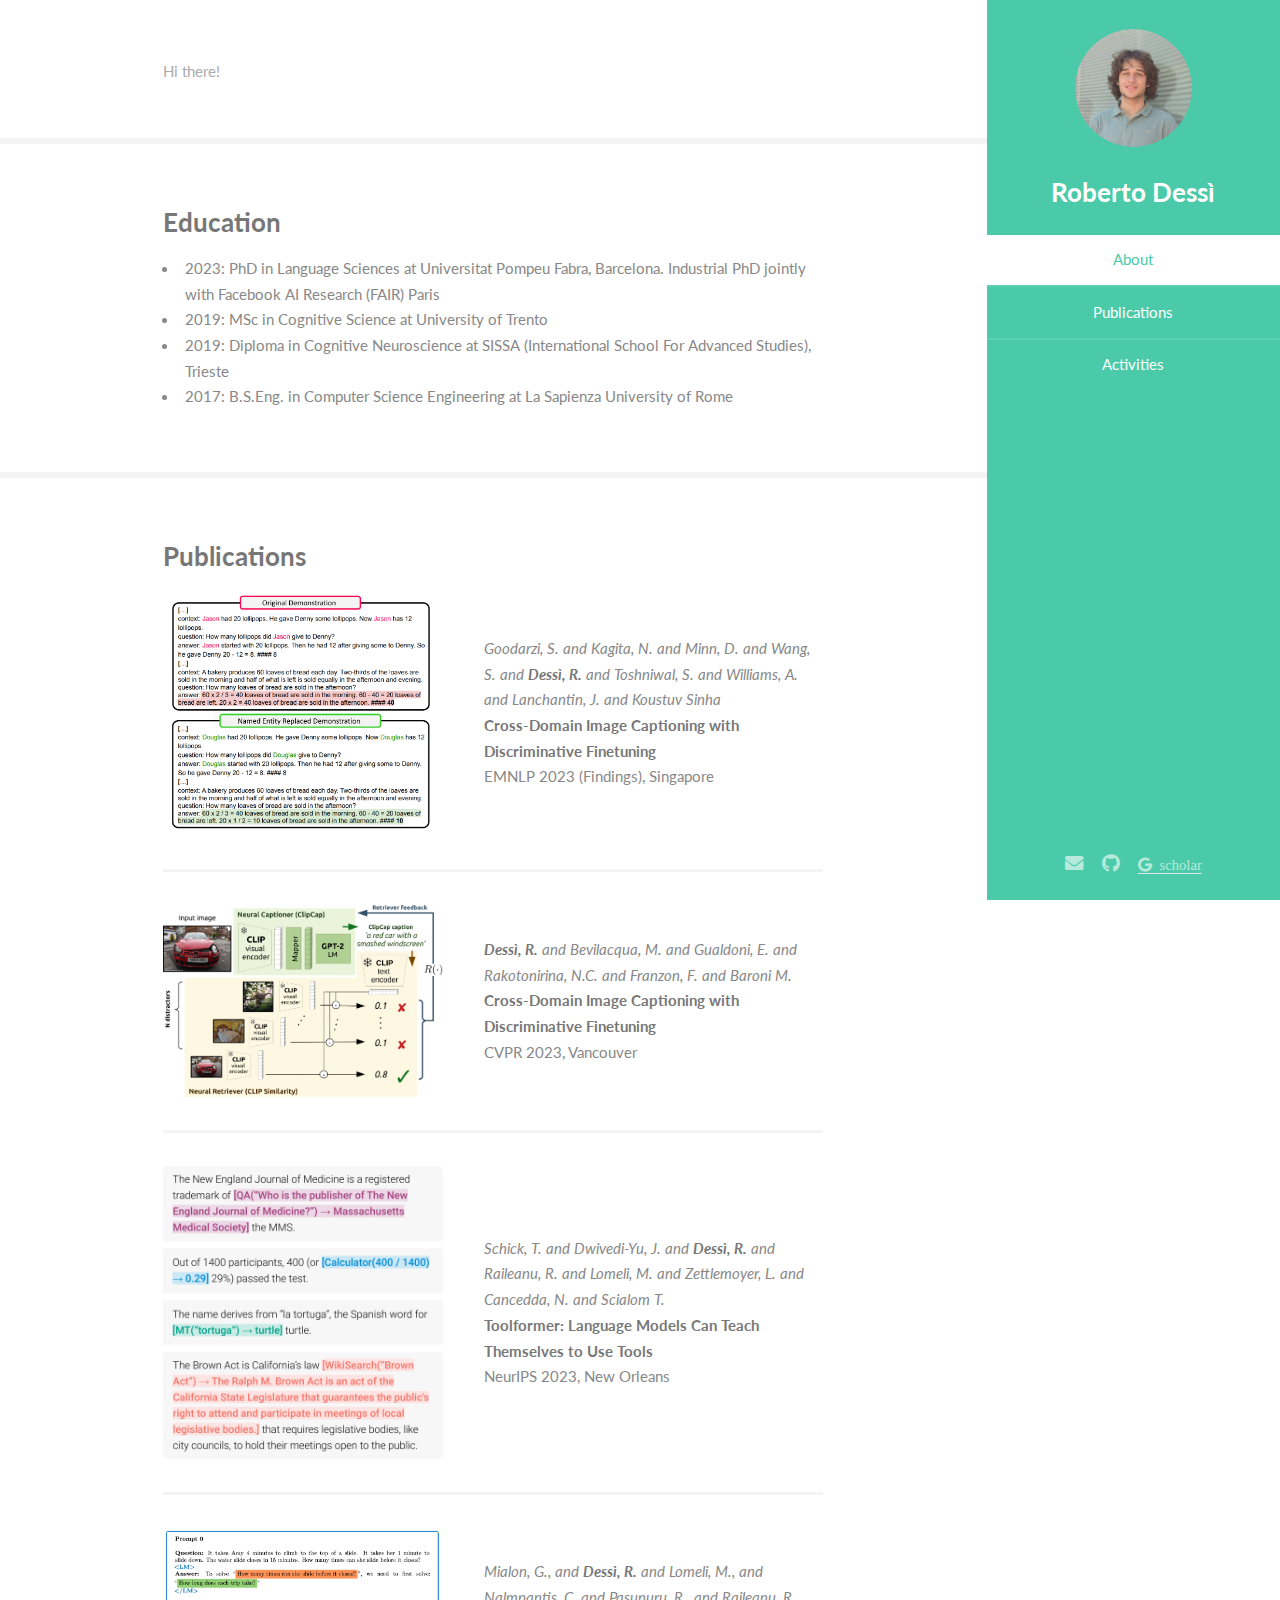
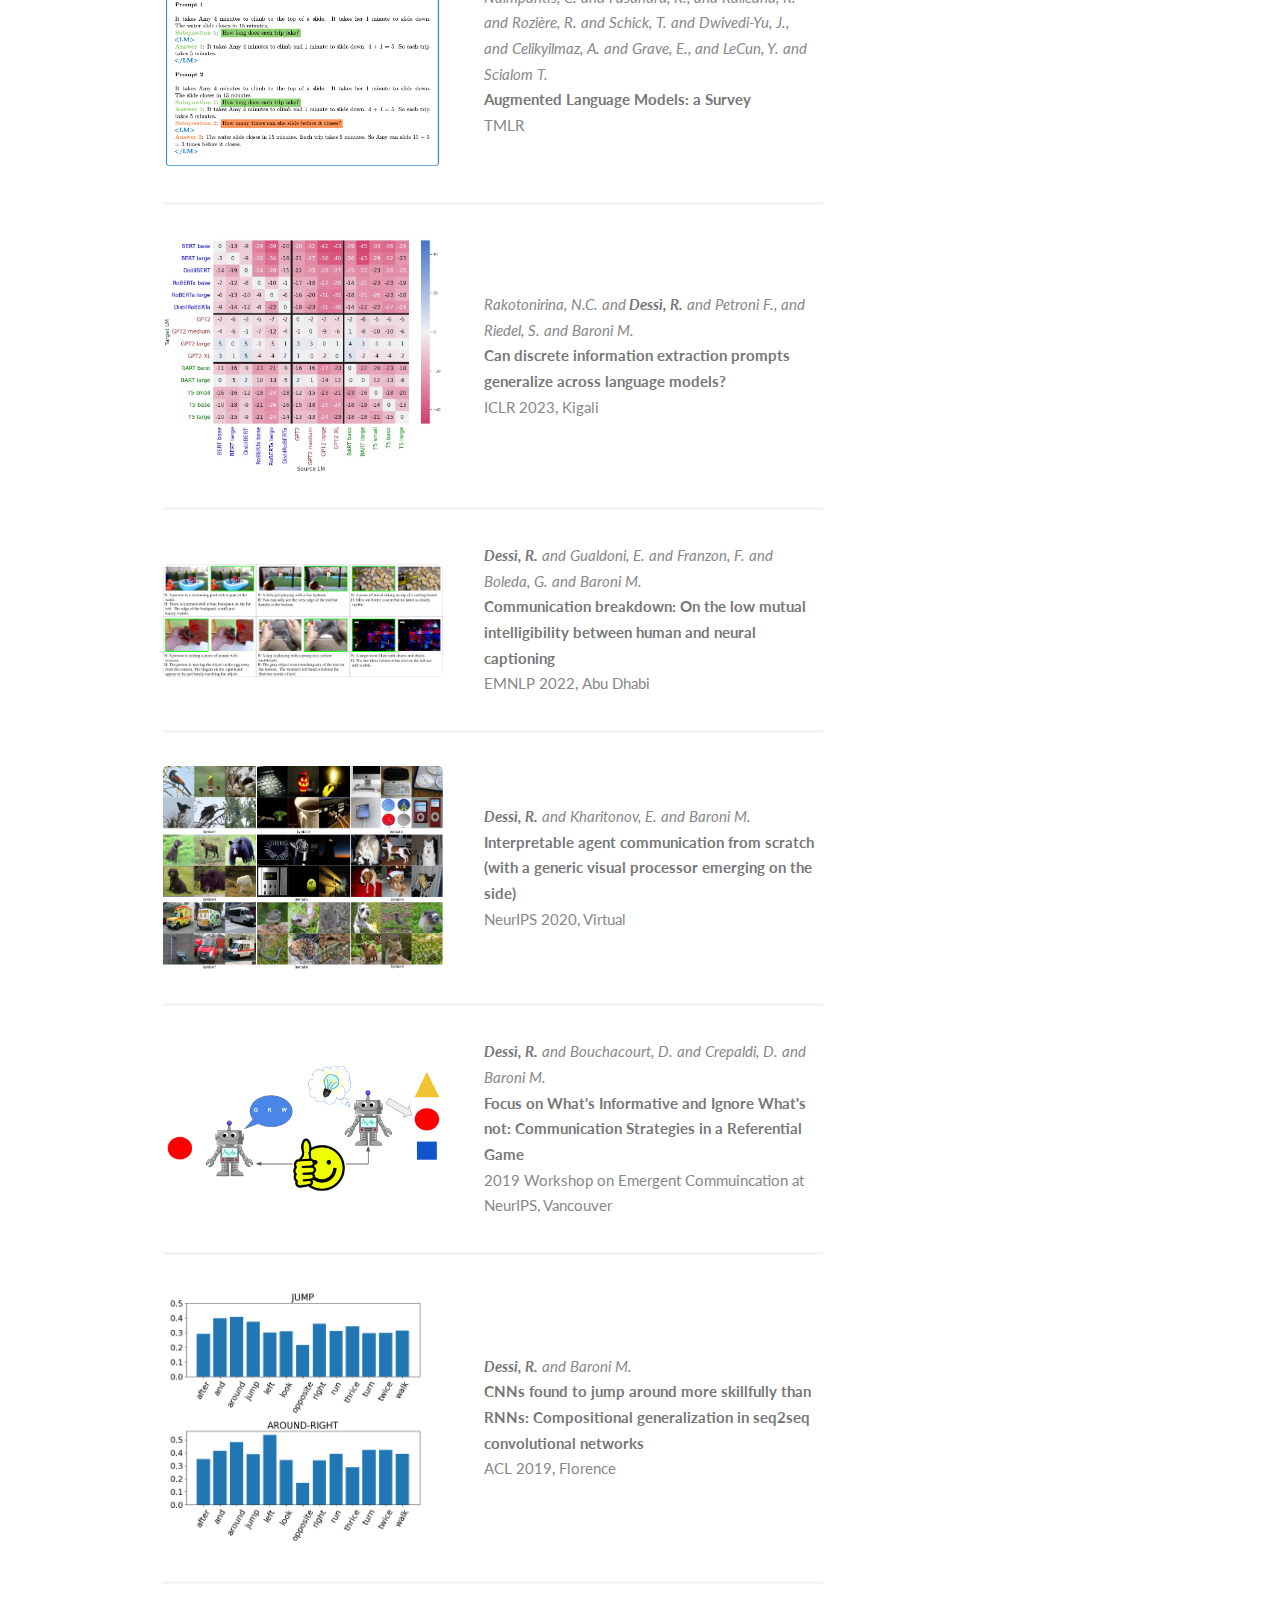
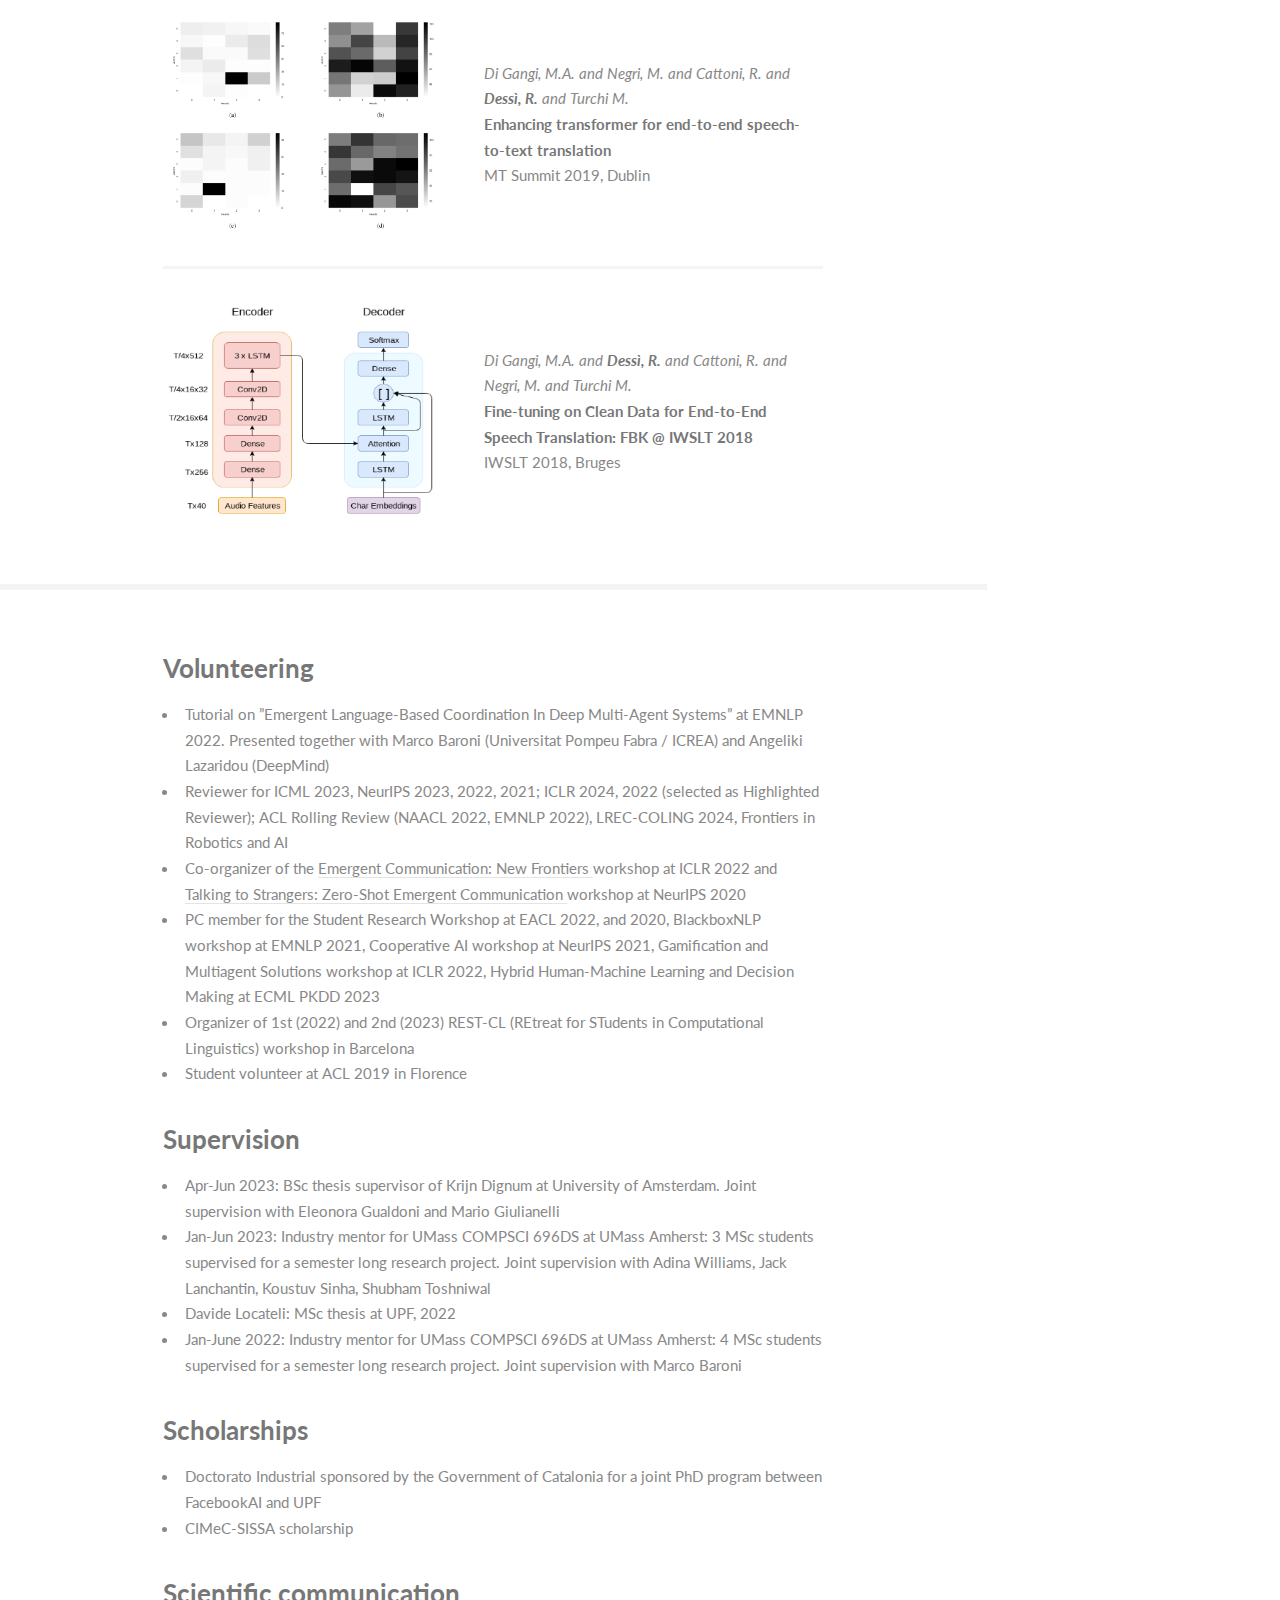
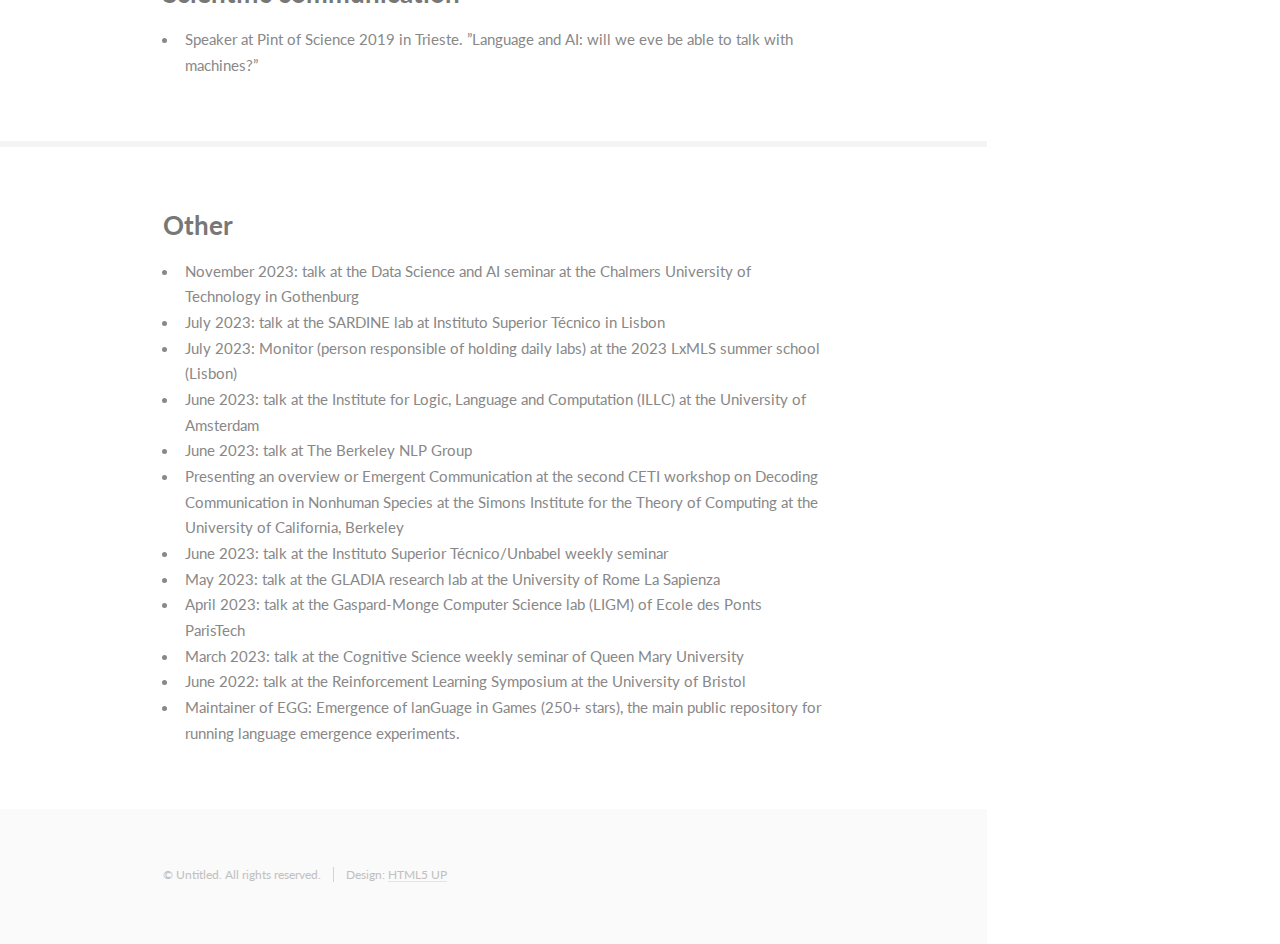
<file: index.html>
<!DOCTYPE HTML>

<html>
	<head>
		<title>Roberto Dessì</title>
		<meta charset="utf-8" />
		<meta name="viewport" content="width=device-width, initial-scale=1, user-scalable=no" />
		<link rel="stylesheet" href="assets/css/main.css" />
	</head>
	<body class="is-preload">

		<!-- Header -->
			<section id="header">
				<header>
					<span class="image avatar"><img src="images/me.jpg" alt="" /></span>
					<h1 id="logo"><a href="#">Roberto Dessì</a></h1>
					<!-- <p>Incoming Postdoc student at <a href="https://www.illc.uva.nl/"> ILLC </a>, Amsterdam </p> -->

				</header>
				<nav id="nav">
					<ul>
						<li><a href="#one" class="active">About</a></li>
						<li><a href="#two">Publications</a></li>
						<li><a href="#three">Activities</a></li>
					</ul>
				</nav>
				<footer>
					<ul class="icons">
						<li><a href="mailto:roberto.dessi@upf.edu" class="icon solid fa-envelope"><span class="label">Email</span></a></li>
						<li><a href="https://github.com/robertodessi" class="icon brands fa-github"><span class="label">Github</span></a></li>
						<li><a href="https://scholar.google.com/citations?user=LElX2I4AAAAJ&hl=en&authuser=1" class="fab fa-google" aria-hidden="true"><span class="label">&nbsp scholar</span></a></li>
					</ul>
				</footer>
			</section>

		<!-- Wrapper -->
			<div id="wrapper">

				<!-- Main -->
					<div id="main">

						<!-- One -->
							<section id="one">
								
								<div class="container">
									<header class="major">
										<!-- <h2>Read Only</h2> -->
										<p>Hi there!</p>
									</header>
									<!-- <p>I am an incoming postdoc at ILLC (Amsterdam) in Ivan Titov's lab</p> -->
								</div>
							</section>
						
						<!-- Two -->
                            <section id="two">
                                <div class="container">
                                    <h3>Education</h3>
                                    <ul>
                                    	<li>2023: PhD in Language Sciences at Universitat Pompeu Fabra, Barcelona. Industrial PhD jointly with Facebook AI Research (FAIR) Paris</li>
                                    	<li>2019: MSc in Cognitive Science at University of Trento</li>
                                    	<li>2019: Diploma in Cognitive Neuroscience at SISSA (International School For Advanced Studies), Trieste</li>
                                    	<li>2017: B.S.Eng. in Computer Science Engineering at La Sapienza University of Rome</li>
									</ul>
								</div>
							</section>
						
						<!-- Three -->
							<section id="three">
								<div class="container">
									<h3>Publications</h3>
									<div class="features">
										<article>
											<a href="https://aclanthology.org/2023.findings-emnlp.728/" class="image"><img src="images/entity_replacement.jpg" alt="" /></a>
											<div class="inner">
												<i>Goodarzi, S. and Kagita, N. and Minn, D. and Wang, S. and <b>Dessì, R.</b> and Toshniwal, S. and Williams, A. and Lanchantin, J. and Koustuv Sinha</i><br>
												<strong class="hoverable">Cross-Domain Image Captioning with Discriminative Finetuning</strong><br>
												EMNLP 2023 (Findings), Singapore<br>
											</div>
										</article>
										<article>
											<a href="https://ai.meta.com/research/publications/cross-domain-image-captioning-with-discriminative-finetuning/" class="image"><img src="images/cvpr.png" alt="" /></a>
											<div class="inner">
												<i><b>Dessì, R.</b> and Bevilacqua, M. and Gualdoni, E. and Rakotonirina, N.C. and Franzon, F. and Baroni M.</i><br>
												<strong class="hoverable">Cross-Domain Image Captioning with Discriminative Finetuning</strong><br>
												CVPR 2023, Vancouver<br>
											</div>
										</article>
										<article>
											<a href="https://openreview.net/pdf?id=Yacmpz84TH" class="image"><img src="images/toolformer.png" alt="" /></a>
											<div class="inner">
												<i>Schick, T. and Dwivedi-Yu, J. and <b>Dessì, R.</b> and Raileanu, R. and Lomeli, M. and Zettlemoyer, L. and Cancedda, N. and Scialom T.</i><br>
												<strong class="hoverable">Toolformer: Language Models Can Teach Themselves to Use Tools</strong><br>
												NeurIPS 2023, New Orleans<br>
											</div>
										</article>
										<article>
											<a href="https://openreview.net/pdf?id=jh7wH2AzKK" class="image"><img src="images/alms.png" alt="" /></a>
											<div class="inner">
												<i>Mialon, G., and <b>Dessì, R.</b> and Lomeli, M., and Nalmpantis, C. and Pasunuru, R., and Raileanu, R. and Rozière, R. and Schick, T. and Dwivedi-Yu, J., and Celikyilmaz, A. and Grave, E., and LeCun, Y. and Scialom T.</i><br>
												<strong class="hoverable">Augmented Language Models: a Survey</strong><br>
												TMLR<br>
											</div>
										</article>
										<article>
											<a href="https://openreview.net/pdf?id=sbWVtxq8-zE" class="image"><img src="images/prompt_robust.jpeg" alt="" /></a>
											<div class="inner">
												<i>Rakotonirina, N.C. and<b> Dessì, R.</b> and Petroni F., and Riedel, S. and Baroni M.</i><br>
												<strong class="hoverable">Can discrete information extraction prompts generalize across language models?</strong><br>
												ICLR 2023, Kigali<br>
											</div>
										</article>
										<article>
											<a href="https://aclanthology.org/2022.emnlp-main.546/" class="image"><img src="images/clipcap_imagecode.jpg" alt="" /></a>
											<div class="inner">
												<i><b>Dessì, R.</b> and Gualdoni, E. and Franzon, F. and Boleda, G. and Baroni M.</i><br>
												<strong class="hoverable">Communication breakdown: On the low mutual intelligibility between human and neural captioning</strong><br>
												EMNLP 2022, Abu Dhabi<br>
											</div>
										</article>
										<article>
											<a href="https://proceedings.neurips.cc/paper_files/paper/2021/hash/e250c59336b505ed411d455abaa30b4d-Abstract.html" class="image"><img src="images/neurips.png" alt="" /></a>
											<div class="inner">
												<i><b>Dessì, R.</b> and Kharitonov, E. and Baroni M.</i><br>
												<strong class="hoverable">Interpretable agent communication from scratch (with a generic visual processor emerging on the side)</strong><br>
												NeurIPS 2020, Virtual<br>
											</div>
										</article>
										<article>
											<a href="https://arxiv.org/abs/1911.01892" class="image"><img src="images/focus.png" alt="" /></a>
											<div class="inner">
												
												<i><b>Dessì, R.</b> and Bouchacourt, D. and Crepaldi, D. and Baroni M.</i><br>
												<strong class="hoverable">Focus on What's Informative and Ignore What's not: Communication Strategies in a Referential Game</strong><br>
												2019 Workshop on Emergent Commuincation at NeurIPS, Vancouver<br>
											</div>
										</article>
										<article>
											<a href="https://aclanthology.org/P19-1381/" class="image"><img src="images/cnn.jpg" alt="" /></a>
											<div class="inner">
												
												<i><b>Dessi, R.</b> and Baroni M.</i><br>
												<strong class="hoverable">CNNs found to jump around more skillfully than RNNs: Compositional generalization in seq2seq convolutional networks</strong><br>
												ACL 2019, Florence<br>
											</div>
										</article>
										<article>
											<a href="https://aclanthology.org/W19-6603/" class="image"><img src="images/slt.png" alt="" /></a>
											<div class="inner">
												
												<i>Di Gangi, M.A. and Negri, M. and Cattoni, R. and <b>Dessì, R.</b> and Turchi M.</i><br>
												<strong class="hoverable">Enhancing transformer for end-to-end speech-to-text translation</strong><br>
												MT Summit 2019, Dublin<br>
											</div>
										</article>
										<article>
											<a href="https://aclanthology.org/2018.iwslt-1.22/" class="image"><img src="images/fine.png" alt="" /></a>
											<div class="inner">
												
												<i>Di Gangi, M.A. and <b>Dessì, R.</b> and Cattoni, R. and Negri, M. and Turchi M.</i><br>
												<strong class="hoverable">Fine-tuning on Clean Data for End-to-End Speech Translation: FBK @ IWSLT 2018</strong><br>
												IWSLT 2018, Bruges<br>
											</div>
										</article>
										


							</section>

						<!-- Four -->
							<section id="four">
								<div class="container">
									<h3>Volunteering</h3>
									<ul>
                                        <li>Tutorial on ”Emergent Language-Based Coordination In Deep Multi-Agent Systems” at EMNLP 2022. Presented together with Marco Baroni (Universitat Pompeu Fabra / ICREA) and Angeliki Lazaridou (DeepMind)</li>
                                        <li>Reviewer for ICML 2023, NeurIPS 2023, 2022, 2021; ICLR 2024, 2022 (selected as Highlighted Reviewer); ACL Rolling Review
                                        (NAACL 2022, EMNLP 2022), LREC-COLING 2024, Frontiers in Robotics and AI</li>
										<li>Co-organizer of the <a href="https://sites.google.com/view/emecom2022/"> Emergent Communication: New Frontiers </a> workshop at ICLR 2022 and <a href="https://sites.google.com/view/emecom2020/"> Talking to Strangers: Zero-Shot Emergent Communication </a> workshop at NeurIPS 2020</li>
										<li>PC member for the Student Research Workshop at EACL 2022, and 2020, BlackboxNLP workshop at EMNLP 2021,
                                        Cooperative AI workshop at NeurIPS 2021, Gamification and Multiagent Solutions workshop at ICLR 2022, Hybrid Human-Machine Learning and Decision Making at ECML PKDD 2023</li>
                                        <li>Organizer of 1st (2022) and 2nd (2023) REST-CL (REtreat for STudents in Computational Linguistics) workshop in Barcelona</li>
										<li>Student volunteer at ACL 2019 in Florence</li>
									</ul>
									<h3>Supervision</h3>
									<ul>
										<li>Apr-Jun 2023: BSc thesis supervisor of Krijn Dignum at University of Amsterdam. Joint supervision with Eleonora Gualdoni and Mario Giulianelli</li>
										<li>Jan-Jun 2023: Industry mentor for UMass COMPSCI 696DS at UMass Amherst: 3 MSc students supervised for a semester long research project. Joint supervision with Adina Williams, Jack Lanchantin, Koustuv Sinha, Shubham Toshniwal</li>
										<li>Davide Locateli: MSc thesis at UPF, 2022</li>
                                        <li>Jan-June 2022: Industry mentor for UMass COMPSCI 696DS at UMass Amherst: 4 MSc students supervised for a semester long research project. Joint supervision with Marco Baroni </li>
									</ul>
									<h3>Scholarships</h3>
									<ul>
										<li>Doctorato Industrial sponsored by the Government of Catalonia for a joint PhD program between FacebookAI and UPF</li>
										<li>CIMeC-SISSA scholarship</li>
									</ul>
									<h3>Scientific communication</h3>
									<ul>
										<li>Speaker at Pint of Science 2019 in Trieste. ”Language and AI: will we eve be able to talk with machines?”</li>
									</ul>
									
								</div>
							</section>
						<!-- Five -->
                            <section id="five">
                                <div class="container">
                                    <h3>Other</h3>
                                    <ul>
                                    	<li>November 2023: talk at the Data Science and AI seminar at the Chalmers University of Technology in Gothenburg</li>
                                    	<li>July 2023: talk at the SARDINE lab at Instituto Superior Técnico in Lisbon</li>
                                    	<li>July 2023: Monitor (person responsible of holding daily labs) at the 2023 LxMLS summer school (Lisbon)</li>
                                    	<li>June 2023: talk at the Institute for Logic, Language and Computation (ILLC) at the University of Amsterdam</li>
                                    	<li>June 2023: talk at The Berkeley NLP Group</li>
                                    	<li>Presenting an overview or Emergent Communication at the second CETI workshop on Decoding Communication in Nonhuman Species at the Simons Institute for the Theory of Computing at the University of California, Berkeley</li>
                                    	<li>June 2023: talk at the Instituto Superior Técnico/Unbabel weekly seminar</li>
                                    	<li>May 2023: talk at the GLADIA research lab at the University of Rome La Sapienza</li>
                                        <li>April 2023: talk at the Gaspard-Monge Computer Science lab (LIGM) of Ecole des Ponts ParisTech</li>
                                        <li>March 2023: talk at the Cognitive Science weekly seminar of Queen Mary University</li>
                                        <li>June 2022: talk at the Reinforcement Learning Symposium at the University of Bristol</li>
                                        <li>Maintainer of EGG: Emergence of lanGuage in Games (250+ stars), the main public repository for running language emergence experiments.</li>
									</ul>
								</div>
							</section>


						<!-- Three -->
						<!--
							<section id="three">
								<div class="container">
									<h3>Things I Can Do</h3>
									<p>Integer eu ante ornare amet commetus vestibulum blandit integer in curae ac faucibus integer non. Adipiscing cubilia elementum integer lorem ipsum dolor sit amet.</p>
									<ul class="feature-icons">
										<li class="icon solid fa-code">Write all the code</li>
										<li class="icon solid fa-cubes">Stack small boxes</li>
										<li class="icon solid fa-book">Read books and stuff</li>
										<li class="icon solid fa-coffee">Drink much coffee</li>
										<li class="icon solid fa-bolt">Lightning bolt</li>
										<li class="icon solid fa-users">Shadow clone technique</li>
									</ul>
								</div>
							</section>


						 Five 
						
							<section id="five">
								<div class="container">
									<h3>Elements</h3>

									<section>
										<h4>Text</h4>
										<p>This is <b>bold</b> and this is <strong>strong</strong>. This is <i>italic</i> and this is <em>emphasized</em>.
										This is <sup>superscript</sup> text and this is <sub>subscript</sub> text.
										This is <u>underlined</u> and this is code: <code>for (;;) { ... }</code>. Finally, <a href="#">this is a link</a>.</p>
										<hr />
										<header>
											<h4>Heading with a Subtitle</h4>
											<p>Lorem ipsum dolor sit amet nullam id egestas urna aliquam</p>
										</header>
										<p>Nunc lacinia ante nunc ac lobortis. Interdum adipiscing gravida odio porttitor sem non mi integer non faucibus ornare mi ut ante amet placerat aliquet. Volutpat eu sed ante lacinia sapien lorem accumsan varius montes viverra nibh in adipiscing blandit tempus accumsan.</p>
										<header>
											<h5>Heading with a Subtitle</h5>
											<p>Lorem ipsum dolor sit amet nullam id egestas urna aliquam</p>
										</header>
										<p>Nunc lacinia ante nunc ac lobortis. Interdum adipiscing gravida odio porttitor sem non mi integer non faucibus ornare mi ut ante amet placerat aliquet. Volutpat eu sed ante lacinia sapien lorem accumsan varius montes viverra nibh in adipiscing blandit tempus accumsan.</p>
										<hr />
										<h2>Heading Level 2</h2>
										<h3>Heading Level 3</h3>
										<h4>Heading Level 4</h4>
										<h5>Heading Level 5</h5>
										<h6>Heading Level 6</h6>
										<hr />
										<h5>Blockquote</h5>
										<blockquote>Fringilla nisl. Donec accumsan interdum nisi, quis tincidunt felis sagittis eget tempus euismod. Vestibulum ante ipsum primis in faucibus vestibulum. Blandit adipiscing eu felis iaculis volutpat ac adipiscing accumsan faucibus. Vestibulum ante ipsum primis in faucibus lorem ipsum dolor sit amet nullam adipiscing eu felis.</blockquote>
										<h5>Preformatted</h5>
										<pre><code>i = 0;

while (!deck.isInOrder()) {
    print 'Iteration ' + i;
    deck.shuffle();
    i++;
}

print 'It took ' + i + ' iterations to sort the deck.';</code></pre>
									</section>

									<section>
										<h4>Lists</h4>
										<div class="row">
											<div class="col-6 col-12-xsmall">
												<h5>Unordered</h5>
												<ul>
													<li>Dolor pulvinar etiam magna etiam.</li>
													<li>Sagittis adipiscing lorem eleifend.</li>
													<li>Felis enim feugiat dolore viverra.</li>
												</ul>
												<h5>Alternate</h5>
												<ul class="alt">
													<li>Dolor pulvinar etiam magna etiam.</li>
													<li>Sagittis adipiscing lorem eleifend.</li>
													<li>Felis enim feugiat dolore viverra.</li>
												</ul>
											</div>
											<div class="col-6 col-12-xsmall">
												<h5>Ordered</h5>
												<ol>
													<li>Dolor pulvinar etiam magna etiam.</li>
													<li>Etiam vel felis at lorem sed viverra.</li>
													<li>Felis enim feugiat dolore viverra.</li>
													<li>Dolor pulvinar etiam magna etiam.</li>
													<li>Etiam vel felis at lorem sed viverra.</li>
													<li>Felis enim feugiat dolore viverra.</li>
												</ol>
												<h5>Icons</h5>
												<ul class="icons">
													<li><a href="#" class="icon brands fa-twitter"><span class="label">Twitter</span></a></li>
													<li><a href="#" class="icon brands fa-facebook-f"><span class="label">Facebook</span></a></li>
													<li><a href="#" class="icon brands fa-instagram"><span class="label">Instagram</span></a></li>
													<li><a href="#" class="icon brands fa-github"><span class="label">Github</span></a></li>
													<li><a href="#" class="icon brands fa-dribbble"><span class="label">Dribbble</span></a></li>
													<li><a href="#" class="icon brands fa-tumblr"><span class="label">Tumblr</span></a></li>
												</ul>
											</div>
										</div>
										<h5>Actions</h5>
										<ul class="actions">
											<li><a href="#" class="button primary">Default</a></li>
											<li><a href="#" class="button">Default</a></li>
											<li><a href="#" class="button alt">Default</a></li>
										</ul>
										<ul class="actions small">
											<li><a href="#" class="button primary small">Small</a></li>
											<li><a href="#" class="button small">Small</a></li>
											<li><a href="#" class="button alt small">Small</a></li>
										</ul>
										<div class="row">
											<div class="col-3 col-6-medium col-12-xsmall">
												<ul class="actions stacked">
													<li><a href="#" class="button primary">Default</a></li>
													<li><a href="#" class="button">Default</a></li>
													<li><a href="#" class="button alt">Default</a></li>
												</ul>
											</div>
											<div class="col-3 col-6 col-12-xsmall">
												<ul class="actions stacked">
													<li><a href="#" class="button primary small">Small</a></li>
													<li><a href="#" class="button small">Small</a></li>
													<li><a href="#" class="button alt small">Small</a></li>
												</ul>
											</div>
											<div class="col-3 col-6-medium col-12-xsmall">
												<ul class="actions stacked">
													<li><a href="#" class="button primary fit">Default</a></li>
													<li><a href="#" class="button fit">Default</a></li>
													<li><a href="#" class="button alt fit">Default</a></li>
												</ul>
											</div>
											<div class="col-3 col-6-medium col-12-xsmall">
												<ul class="actions stacked">
													<li><a href="#" class="button primary small fit">Small</a></li>
													<li><a href="#" class="button small fit">Small</a></li>
													<li><a href="#" class="button alt small fit">Small</a></li>
												</ul>
											</div>
										</div>
									</section>

									<section>
										<h4>Table</h4>
										<h5>Default</h5>
										<div class="table-wrapper">
											<table>
												<thead>
													<tr>
														<th>Name</th>
														<th>Description</th>
														<th>Price</th>
													</tr>
												</thead>
												<tbody>
													<tr>
														<td>Item One</td>
														<td>Ante turpis integer aliquet porttitor.</td>
														<td>29.99</td>
													</tr>
													<tr>
														<td>Item Two</td>
														<td>Vis ac commodo adipiscing arcu aliquet.</td>
														<td>19.99</td>
													</tr>
													<tr>
														<td>Item Three</td>
														<td> Morbi faucibus arcu accumsan lorem.</td>
														<td>29.99</td>
													</tr>
													<tr>
														<td>Item Four</td>
														<td>Vitae integer tempus condimentum.</td>
														<td>19.99</td>
													</tr>
													<tr>
														<td>Item Five</td>
														<td>Ante turpis integer aliquet porttitor.</td>
														<td>29.99</td>
													</tr>
												</tbody>
												<tfoot>
													<tr>
														<td colspan="2"></td>
														<td>100.00</td>
													</tr>
												</tfoot>
											</table>
										</div>

										<h5>Alternate</h5>
										<div class="table-wrapper">
											<table class="alt">
												<thead>
													<tr>
														<th>Name</th>
														<th>Description</th>
														<th>Price</th>
													</tr>
												</thead>
												<tbody>
													<tr>
														<td>Item One</td>
														<td>Ante turpis integer aliquet porttitor.</td>
														<td>29.99</td>
													</tr>
													<tr>
														<td>Item Two</td>
														<td>Vis ac commodo adipiscing arcu aliquet.</td>
														<td>19.99</td>
													</tr>
													<tr>
														<td>Item Three</td>
														<td> Morbi faucibus arcu accumsan lorem.</td>
														<td>29.99</td>
													</tr>
													<tr>
														<td>Item Four</td>
														<td>Vitae integer tempus condimentum.</td>
														<td>19.99</td>
													</tr>
													<tr>
														<td>Item Five</td>
														<td>Ante turpis integer aliquet porttitor.</td>
														<td>29.99</td>
													</tr>
												</tbody>
												<tfoot>
													<tr>
														<td colspan="2"></td>
														<td>100.00</td>
													</tr>
												</tfoot>
											</table>
										</div>
									</section>

									<section>
										<h4>Buttons</h4>
										<ul class="actions">
											<li><a href="#" class="button primary">Primary</a></li>
											<li><a href="#" class="button">Default</a></li>
											<li><a href="#" class="button alt">Alternate</a></li>
										</ul>
										<ul class="actions">
											<li><a href="#" class="button primary large">Large</a></li>
											<li><a href="#" class="button">Default</a></li>
											<li><a href="#" class="button alt small">Small</a></li>
										</ul>
										<ul class="actions fit">
											<li><a href="#" class="button primary fit">Fit</a></li>
											<li><a href="#" class="button fit">Fit</a></li>
											<li><a href="#" class="button alt fit">Fit</a></li>
										</ul>
										<ul class="actions fit small">
											<li><a href="#" class="button primary fit small">Fit + Small</a></li>
											<li><a href="#" class="button fit small">Fit + Small</a></li>
											<li><a href="#" class="button alt fit small">Fit + Small</a></li>
										</ul>
										<ul class="actions">
											<li><a href="#" class="button primary icon solid fa-download">Icon</a></li>
											<li><a href="#" class="button icon solid fa-download">Icon</a></li>
											<li><a href="#" class="button alt icon solid fa-check">Icon</a></li>
										</ul>
										<ul class="actions">
											<li><span class="button primary disabled">Primary</span></li>
											<li><span class="button disabled">Default</span></li>
											<li><span class="button alt disabled">Alternate</span></li>
										</ul>
									</section>

									<section>
										<h4>Form</h4>
										<form method="post" action="#">
											<div class="row gtr-uniform">
												<div class="col-6 col-12-xsmall">
													<input type="text" name="demo-name" id="demo-name" value="" placeholder="Name" />
												</div>
												<div class="col-6 col-12-xsmall">
													<input type="email" name="demo-email" id="demo-email" value="" placeholder="Email" />
												</div>
												<div class="col-12">
													<select name="demo-category" id="demo-category">
														<option value="">- Category -</option>
														<option value="1">Manufacturing</option>
														<option value="1">Shipping</option>
														<option value="1">Administration</option>
														<option value="1">Human Resources</option>
													</select>
												</div>
												<div class="col-4 col-12-medium">
													<input type="radio" id="demo-priority-low" name="demo-priority" checked>
													<label for="demo-priority-low">Low Priority</label>
												</div>
												<div class="col-4 col-12-medium">
													<input type="radio" id="demo-priority-normal" name="demo-priority">
													<label for="demo-priority-normal">Normal Priority</label>
												</div>
												<div class="col-4 col-12-medium">
													<input type="radio" id="demo-priority-high" name="demo-priority">
													<label for="demo-priority-high">High Priority</label>
												</div>
												<div class="col-6 col-12-medium">
													<input type="checkbox" id="demo-copy" name="demo-copy">
													<label for="demo-copy">Email me a copy of this message</label>
												</div>
												<div class="col-6 col-12-medium">
													<input type="checkbox" id="demo-human" name="demo-human" checked>
													<label for="demo-human">I am a human and not a robot</label>
												</div>
												<div class="col-12">
													<textarea name="demo-message" id="demo-message" placeholder="Enter your message" rows="6"></textarea>
												</div>
												<div class="col-12">
													<ul class="actions">
														<li><input type="submit" value="Send Message" /></li>
														<li><input type="reset" value="Reset" class="alt" /></li>
													</ul>
												</div>
											</div>
										</form>
									</section>

									<section>
										<h4>Image</h4>
										<h5>Fit</h5>
										<span class="image fit"><img src="images/banner.jpg" alt="" /></span>
										<div class="box alt">
											<div class="row gtr-50 gtr-uniform">
												<div class="col-4"><span class="image fit"><img src="images/pic01.jpg" alt="" /></span></div>
												<div class="col-4"><span class="image fit"><img src="images/pic02.jpg" alt="" /></span></div>
												<div class="col-4"><span class="image fit"><img src="images/pic03.jpg" alt="" /></span></div>
												<div class="col-4"><span class="image fit"><img src="images/pic02.jpg" alt="" /></span></div>
												<div class="col-4"><span class="image fit"><img src="images/pic03.jpg" alt="" /></span></div>
												<div class="col-4"><span class="image fit"><img src="images/pic01.jpg" alt="" /></span></div>
												<div class="col-4"><span class="image fit"><img src="images/pic03.jpg" alt="" /></span></div>
												<div class="col-4"><span class="image fit"><img src="images/pic01.jpg" alt="" /></span></div>
												<div class="col-4"><span class="image fit"><img src="images/pic02.jpg" alt="" /></span></div>
											</div>
										</div>
										<h5>Left &amp; Right</h5>
										<p><span class="image left"><img src="images/avatar.jpg" alt="" /></span>Fringilla nisl. Donec accumsan interdum nisi, quis tincidunt felis sagittis eget. tempus euismod. Vestibulum ante ipsum primis in faucibus vestibulum. Blandit adipiscing eu felis iaculis volutpat ac adipiscing accumsan eu faucibus. Integer ac pellentesque praesent tincidunt felis sagittis eget. tempus euismod. Vestibulum ante ipsum primis in faucibus vestibulum. Blandit adipiscing eu felis iaculis volutpat ac adipiscing accumsan eu faucibus. Integer ac pellentesque praesent. Donec accumsan interdum nisi, quis tincidunt felis sagittis eget. tempus euismod. Vestibulum ante ipsum primis in faucibus vestibulum. Blandit adipiscing eu felis iaculis volutpat ac adipiscing accumsan eu faucibus. Integer ac pellentesque praesent tincidunt felis sagittis eget. tempus euismod. Vestibulum ante ipsum primis in faucibus vestibulum. Blandit adipiscing eu felis iaculis volutpat ac adipiscing accumsan eu faucibus. Integer ac pellentesque praesent.</p>
										<p><span class="image right"><img src="images/avatar.jpg" alt="" /></span>Fringilla nisl. Donec accumsan interdum nisi, quis tincidunt felis sagittis eget. tempus euismod. Vestibulum ante ipsum primis in faucibus vestibulum. Blandit adipiscing eu felis iaculis volutpat ac adipiscing accumsan eu faucibus. Integer ac pellentesque praesent tincidunt felis sagittis eget. tempus euismod. Vestibulum ante ipsum primis in faucibus vestibulum. Blandit adipiscing eu felis iaculis volutpat ac adipiscing accumsan eu faucibus. Integer ac pellentesque praesent. Donec accumsan interdum nisi, quis tincidunt felis sagittis eget. tempus euismod. Vestibulum ante ipsum primis in faucibus vestibulum. Blandit adipiscing eu felis iaculis volutpat ac adipiscing accumsan eu faucibus. Integer ac pellentesque praesent tincidunt felis sagittis eget. tempus euismod. Vestibulum ante ipsum primis in faucibus vestibulum. Blandit adipiscing eu felis iaculis volutpat ac adipiscing accumsan eu faucibus. Integer ac pellentesque praesent.</p>
									</section>

								</div>
							</section>
						-->

					</div>

				<!-- Footer -->
					<section id="footer">
						<div class="container">
							<ul class="copyright">
								<li>&copy; Untitled. All rights reserved.</li><li>Design: <a href="http://html5up.net">HTML5 UP</a></li>
							</ul>
						</div>
					</section>

			</div>

		<!-- Scripts -->
			<script src="assets/js/jquery.min.js"></script>
			<script src="assets/js/jquery.scrollex.min.js"></script>
			<script src="assets/js/jquery.scrolly.min.js"></script>
			<script src="assets/js/browser.min.js"></script>
			<script src="assets/js/breakpoints.min.js"></script>
			<script src="assets/js/util.js"></script>
			<script src="assets/js/main.js"></script>

	</body>
</html>
</file>
<file: assets/css/main.css>
@import url("fontawesome-all.min.css");
@import url("https://fonts.googleapis.com/css?family=Lato:400,400italic,700,700italic|Source+Code+Pro:400");

/*
	Read Only by HTML5 UP
	html5up.net | @ajlkn
	Free for personal and commercial use under the CCA 3.0 license (html5up.net/license)
*/

html, body, div, span, applet, object,
iframe, h1, h2, h3, h4, h5, h6, p, blockquote,
pre, a, abbr, acronym, address, big, cite,
code, del, dfn, em, img, ins, kbd, q, s, samp,
small, strike, strong, sub, sup, tt, var, b,
u, i, center, dl, dt, dd, ol, ul, li, fieldset,
form, label, legend, table, caption, tbody,
tfoot, thead, tr, th, td, article, aside,
canvas, details, embed, figure, figcaption,
footer, header, hgroup, menu, nav, output, ruby,
section, summary, time, mark, audio, video {
	margin: 0;
	padding: 0;
	border: 0;
	font-size: 100%;
	font: inherit;
	vertical-align: baseline;}

article, aside, details, figcaption, figure,
footer, header, hgroup, menu, nav, section {
	display: block;}

body {
	line-height: 1;
}

ol, ul {
	list-style: none;
}

blockquote, q {
	quotes: none;
}

	blockquote:before, blockquote:after, q:before, q:after {
		content: '';
		content: none;
	}

table {
	border-collapse: collapse;
	border-spacing: 0;
}

body {
	-webkit-text-size-adjust: none;
}

mark {
	background-color: transparent;
	color: inherit;
}

input::-moz-focus-inner {
	border: 0;
	padding: 0;
}

input, select, textarea {
	-moz-appearance: none;
	-webkit-appearance: none;
	-ms-appearance: none;
	appearance: none;
}

/* Basic */

	html {
		box-sizing: border-box;
	}

	*, *:before, *:after {
		box-sizing: inherit;
	}

	body {
		background: #fff;
	}

		body.is-preload *, body.is-preload *:before, body.is-preload *:after {
			-moz-animation: none !important;
			-webkit-animation: none !important;
			-ms-animation: none !important;
			animation: none !important;
			-moz-transition: none !important;
			-webkit-transition: none !important;
			-ms-transition: none !important;
			transition: none !important;
		}

	body, input, select, textarea {
		color: #888;
		font-family: "Lato", sans-serif;
		font-size: 16pt;
		font-weight: 400;
		line-height: 1.75em;
	}

	a {
		-moz-transition: color 0.2s ease-in-out, border-color 0.2s ease-in-out;
		-webkit-transition: color 0.2s ease-in-out, border-color 0.2s ease-in-out;
		-ms-transition: color 0.2s ease-in-out, border-color 0.2s ease-in-out;
		transition: color 0.2s ease-in-out, border-color 0.2s ease-in-out;
		border-bottom: solid 1px #e4e4e4;
		color: inherit;
		text-decoration: none;
	}

		a:hover {
			border-bottom-color: transparent;
			color: #4acaa8 !important;
		}

	strong, b {
		color: #777;
		font-weight: 700;
	}

	em, i {
		font-style: italic;
	}

	p {
		margin: 0 0 2.25em 0;
	}

	h1, h2, h3, h4, h5, h6 {
		color: #777;
		font-weight: 700;
		line-height: 1em;
		margin: 0 0 0.5625em 0;
	}

		h1 a, h2 a, h3 a, h4 a, h5 a, h6 a {
			border: 0;
			color: inherit;
			text-decoration: none;
		}

	h2 {
		font-size: 2em;
		line-height: 1.5em;
	}

	h3 {
		font-size: 1.75em;
		line-height: 1.5em;
	}

	h4 {
		font-size: 1.25em;
		line-height: 1.5em;
	}

	h5 {
		font-size: 0.9em;
		line-height: 1.5em;
	}

	h6 {
		font-size: 0.7em;
		line-height: 1.5em;
	}

	sub {
		font-size: 0.8em;
		position: relative;
		top: 0.5em;
	}

	sup {
		font-size: 0.8em;
		position: relative;
		top: -0.5em;
	}

	hr {
		border: 0;
		border-bottom: solid 2px #f4f4f4;
		margin: 2.25em 0;
	}

		hr.major {
			margin: 3.375em 0;
		}

	blockquote {
		border-left: solid 8px #e4e4e4;
		font-style: italic;
		margin: 0 0 2.25em 0;
		padding: 0.5em 0 0.5em 2em;
	}

	code {
		background: #555;
		border-radius: 5px;
		color: #fff;
		font-family: "Source Code Pro", monospace;
		font-size: 0.9em;
		margin: 0 0.25em;
		padding: 0.25em 0.65em;
	}

	pre {
		font-family: "Source Code Pro", monospace;
		font-size: 0.9em;
		margin: 0 0 2.25em 0;
	}

		pre code {
			-webkit-overflow-scrolling: touch;
			display: block;
			line-height: 1.5em;
			overflow-x: auto;
			padding: 1em 1.5em;
		}

	.align-left {
		text-align: left;
	}

	.align-center {
		text-align: center;
	}

	.align-right {
		text-align: right;
	}

/* Row */

	.row {
		display: flex;
		flex-wrap: wrap;
		box-sizing: border-box;
		align-items: stretch;
	}

		.row > * {
			box-sizing: border-box;
		}

		.row.gtr-uniform > * > :last-child {
			margin-bottom: 0;
		}

		.row.aln-left {
			justify-content: flex-start;
		}

		.row.aln-center {
			justify-content: center;
		}

		.row.aln-right {
			justify-content: flex-end;
		}

		.row.aln-top {
			align-items: flex-start;
		}

		.row.aln-middle {
			align-items: center;
		}

		.row.aln-bottom {
			align-items: flex-end;
		}

		.row > .imp {
			order: -1;
		}

		.row > .col-1 {
			width: 8.33333%;
		}

		.row > .off-1 {
			margin-left: 8.33333%;
		}

		.row > .col-2 {
			width: 16.66667%;
		}

		.row > .off-2 {
			margin-left: 16.66667%;
		}

		.row > .col-3 {
			width: 25%;
		}

		.row > .off-3 {
			margin-left: 25%;
		}

		.row > .col-4 {
			width: 33.33333%;
		}

		.row > .off-4 {
			margin-left: 33.33333%;
		}

		.row > .col-5 {
			width: 41.66667%;
		}

		.row > .off-5 {
			margin-left: 41.66667%;
		}

		.row > .col-6 {
			width: 50%;
		}

		.row > .off-6 {
			margin-left: 50%;
		}

		.row > .col-7 {
			width: 58.33333%;
		}

		.row > .off-7 {
			margin-left: 58.33333%;
		}

		.row > .col-8 {
			width: 66.66667%;
		}

		.row > .off-8 {
			margin-left: 66.66667%;
		}

		.row > .col-9 {
			width: 75%;
		}

		.row > .off-9 {
			margin-left: 75%;
		}

		.row > .col-10 {
			width: 83.33333%;
		}

		.row > .off-10 {
			margin-left: 83.33333%;
		}

		.row > .col-11 {
			width: 91.66667%;
		}

		.row > .off-11 {
			margin-left: 91.66667%;
		}

		.row > .col-12 {
			width: 100%;
		}

		.row > .off-12 {
			margin-left: 100%;
		}

		.row.gtr-0 {
			margin-top: 0;
			margin-left: 0em;
		}

			.row.gtr-0 > * {
				padding: 0 0 0 0em;
			}

			.row.gtr-0.gtr-uniform {
				margin-top: 0em;
			}

				.row.gtr-0.gtr-uniform > * {
					padding-top: 0em;
				}

		.row.gtr-25 {
			margin-top: 0;
			margin-left: -0.5em;
		}

			.row.gtr-25 > * {
				padding: 0 0 0 0.5em;
			}

			.row.gtr-25.gtr-uniform {
				margin-top: -0.5em;
			}

				.row.gtr-25.gtr-uniform > * {
					padding-top: 0.5em;
				}

		.row.gtr-50 {
			margin-top: 0;
			margin-left: -1em;
		}

			.row.gtr-50 > * {
				padding: 0 0 0 1em;
			}

			.row.gtr-50.gtr-uniform {
				margin-top: -1em;
			}

				.row.gtr-50.gtr-uniform > * {
					padding-top: 1em;
				}

		.row {
			margin-top: 0;
			margin-left: -2em;
		}

			.row > * {
				padding: 0 0 0 2em;
			}

			.row.gtr-uniform {
				margin-top: -2em;
			}

				.row.gtr-uniform > * {
					padding-top: 2em;
				}

		.row.gtr-150 {
			margin-top: 0;
			margin-left: -3em;
		}

			.row.gtr-150 > * {
				padding: 0 0 0 3em;
			}

			.row.gtr-150.gtr-uniform {
				margin-top: -3em;
			}

				.row.gtr-150.gtr-uniform > * {
					padding-top: 3em;
				}

		.row.gtr-200 {
			margin-top: 0;
			margin-left: -4em;
		}

			.row.gtr-200 > * {
				padding: 0 0 0 4em;
			}

			.row.gtr-200.gtr-uniform {
				margin-top: -4em;
			}

				.row.gtr-200.gtr-uniform > * {
					padding-top: 4em;
				}

		@media screen and (max-width: 1680px) {

			.row {
				display: flex;
				flex-wrap: wrap;
				box-sizing: border-box;
				align-items: stretch;
			}

				.row > * {
					box-sizing: border-box;
				}

				.row.gtr-uniform > * > :last-child {
					margin-bottom: 0;
				}

				.row.aln-left {
					justify-content: flex-start;
				}

				.row.aln-center {
					justify-content: center;
				}

				.row.aln-right {
					justify-content: flex-end;
				}

				.row.aln-top {
					align-items: flex-start;
				}

				.row.aln-middle {
					align-items: center;
				}

				.row.aln-bottom {
					align-items: flex-end;
				}

				.row > .imp-xlarge {
					order: -1;
				}

				.row > .col-1-xlarge {
					width: 8.33333%;
				}

				.row > .off-1-xlarge {
					margin-left: 8.33333%;
				}

				.row > .col-2-xlarge {
					width: 16.66667%;
				}

				.row > .off-2-xlarge {
					margin-left: 16.66667%;
				}

				.row > .col-3-xlarge {
					width: 25%;
				}

				.row > .off-3-xlarge {
					margin-left: 25%;
				}

				.row > .col-4-xlarge {
					width: 33.33333%;
				}

				.row > .off-4-xlarge {
					margin-left: 33.33333%;
				}

				.row > .col-5-xlarge {
					width: 41.66667%;
				}

				.row > .off-5-xlarge {
					margin-left: 41.66667%;
				}

				.row > .col-6-xlarge {
					width: 50%;
				}

				.row > .off-6-xlarge {
					margin-left: 50%;
				}

				.row > .col-7-xlarge {
					width: 58.33333%;
				}

				.row > .off-7-xlarge {
					margin-left: 58.33333%;
				}

				.row > .col-8-xlarge {
					width: 66.66667%;
				}

				.row > .off-8-xlarge {
					margin-left: 66.66667%;
				}

				.row > .col-9-xlarge {
					width: 75%;
				}

				.row > .off-9-xlarge {
					margin-left: 75%;
				}

				.row > .col-10-xlarge {
					width: 83.33333%;
				}

				.row > .off-10-xlarge {
					margin-left: 83.33333%;
				}

				.row > .col-11-xlarge {
					width: 91.66667%;
				}

				.row > .off-11-xlarge {
					margin-left: 91.66667%;
				}

				.row > .col-12-xlarge {
					width: 100%;
				}

				.row > .off-12-xlarge {
					margin-left: 100%;
				}

				.row.gtr-0 {
					margin-top: 0;
					margin-left: 0em;
				}

					.row.gtr-0 > * {
						padding: 0 0 0 0em;
					}

					.row.gtr-0.gtr-uniform {
						margin-top: 0em;
					}

						.row.gtr-0.gtr-uniform > * {
							padding-top: 0em;
						}

				.row.gtr-25 {
					margin-top: 0;
					margin-left: -0.5em;
				}

					.row.gtr-25 > * {
						padding: 0 0 0 0.5em;
					}

					.row.gtr-25.gtr-uniform {
						margin-top: -0.5em;
					}

						.row.gtr-25.gtr-uniform > * {
							padding-top: 0.5em;
						}

				.row.gtr-50 {
					margin-top: 0;
					margin-left: -1em;
				}

					.row.gtr-50 > * {
						padding: 0 0 0 1em;
					}

					.row.gtr-50.gtr-uniform {
						margin-top: -1em;
					}

						.row.gtr-50.gtr-uniform > * {
							padding-top: 1em;
						}

				.row {
					margin-top: 0;
					margin-left: -2em;
				}

					.row > * {
						padding: 0 0 0 2em;
					}

					.row.gtr-uniform {
						margin-top: -2em;
					}

						.row.gtr-uniform > * {
							padding-top: 2em;
						}

				.row.gtr-150 {
					margin-top: 0;
					margin-left: -3em;
				}

					.row.gtr-150 > * {
						padding: 0 0 0 3em;
					}

					.row.gtr-150.gtr-uniform {
						margin-top: -3em;
					}

						.row.gtr-150.gtr-uniform > * {
							padding-top: 3em;
						}

				.row.gtr-200 {
					margin-top: 0;
					margin-left: -4em;
				}

					.row.gtr-200 > * {
						padding: 0 0 0 4em;
					}

					.row.gtr-200.gtr-uniform {
						margin-top: -4em;
					}

						.row.gtr-200.gtr-uniform > * {
							padding-top: 4em;
						}

		}

		@media screen and (max-width: 1280px) {

			.row {
				display: flex;
				flex-wrap: wrap;
				box-sizing: border-box;
				align-items: stretch;
			}

				.row > * {
					box-sizing: border-box;
				}

				.row.gtr-uniform > * > :last-child {
					margin-bottom: 0;
				}

				.row.aln-left {
					justify-content: flex-start;
				}

				.row.aln-center {
					justify-content: center;
				}

				.row.aln-right {
					justify-content: flex-end;
				}

				.row.aln-top {
					align-items: flex-start;
				}

				.row.aln-middle {
					align-items: center;
				}

				.row.aln-bottom {
					align-items: flex-end;
				}

				.row > .imp-large {
					order: -1;
				}

				.row > .col-1-large {
					width: 8.33333%;
				}

				.row > .off-1-large {
					margin-left: 8.33333%;
				}

				.row > .col-2-large {
					width: 16.66667%;
				}

				.row > .off-2-large {
					margin-left: 16.66667%;
				}

				.row > .col-3-large {
					width: 25%;
				}

				.row > .off-3-large {
					margin-left: 25%;
				}

				.row > .col-4-large {
					width: 33.33333%;
				}

				.row > .off-4-large {
					margin-left: 33.33333%;
				}

				.row > .col-5-large {
					width: 41.66667%;
				}

				.row > .off-5-large {
					margin-left: 41.66667%;
				}

				.row > .col-6-large {
					width: 50%;
				}

				.row > .off-6-large {
					margin-left: 50%;
				}

				.row > .col-7-large {
					width: 58.33333%;
				}

				.row > .off-7-large {
					margin-left: 58.33333%;
				}

				.row > .col-8-large {
					width: 66.66667%;
				}

				.row > .off-8-large {
					margin-left: 66.66667%;
				}

				.row > .col-9-large {
					width: 75%;
				}

				.row > .off-9-large {
					margin-left: 75%;
				}

				.row > .col-10-large {
					width: 83.33333%;
				}

				.row > .off-10-large {
					margin-left: 83.33333%;
				}

				.row > .col-11-large {
					width: 91.66667%;
				}

				.row > .off-11-large {
					margin-left: 91.66667%;
				}

				.row > .col-12-large {
					width: 100%;
				}

				.row > .off-12-large {
					margin-left: 100%;
				}

				.row.gtr-0 {
					margin-top: 0;
					margin-left: 0em;
				}

					.row.gtr-0 > * {
						padding: 0 0 0 0em;
					}

					.row.gtr-0.gtr-uniform {
						margin-top: 0em;
					}

						.row.gtr-0.gtr-uniform > * {
							padding-top: 0em;
						}

				.row.gtr-25 {
					margin-top: 0;
					margin-left: -0.375em;
				}

					.row.gtr-25 > * {
						padding: 0 0 0 0.375em;
					}

					.row.gtr-25.gtr-uniform {
						margin-top: -0.375em;
					}

						.row.gtr-25.gtr-uniform > * {
							padding-top: 0.375em;
						}

				.row.gtr-50 {
					margin-top: 0;
					margin-left: -0.75em;
				}

					.row.gtr-50 > * {
						padding: 0 0 0 0.75em;
					}

					.row.gtr-50.gtr-uniform {
						margin-top: -0.75em;
					}

						.row.gtr-50.gtr-uniform > * {
							padding-top: 0.75em;
						}

				.row {
					margin-top: 0;
					margin-left: -1.5em;
				}

					.row > * {
						padding: 0 0 0 1.5em;
					}

					.row.gtr-uniform {
						margin-top: -1.5em;
					}

						.row.gtr-uniform > * {
							padding-top: 1.5em;
						}

				.row.gtr-150 {
					margin-top: 0;
					margin-left: -2.25em;
				}

					.row.gtr-150 > * {
						padding: 0 0 0 2.25em;
					}

					.row.gtr-150.gtr-uniform {
						margin-top: -2.25em;
					}

						.row.gtr-150.gtr-uniform > * {
							padding-top: 2.25em;
						}

				.row.gtr-200 {
					margin-top: 0;
					margin-left: -3em;
				}

					.row.gtr-200 > * {
						padding: 0 0 0 3em;
					}

					.row.gtr-200.gtr-uniform {
						margin-top: -3em;
					}

						.row.gtr-200.gtr-uniform > * {
							padding-top: 3em;
						}

		}

		@media screen and (max-width: 1024px) {

			.row {
				display: flex;
				flex-wrap: wrap;
				box-sizing: border-box;
				align-items: stretch;
			}

				.row > * {
					box-sizing: border-box;
				}

				.row.gtr-uniform > * > :last-child {
					margin-bottom: 0;
				}

				.row.aln-left {
					justify-content: flex-start;
				}

				.row.aln-center {
					justify-content: center;
				}

				.row.aln-right {
					justify-content: flex-end;
				}

				.row.aln-top {
					align-items: flex-start;
				}

				.row.aln-middle {
					align-items: center;
				}

				.row.aln-bottom {
					align-items: flex-end;
				}

				.row > .imp-medium {
					order: -1;
				}

				.row > .col-1-medium {
					width: 8.33333%;
				}

				.row > .off-1-medium {
					margin-left: 8.33333%;
				}

				.row > .col-2-medium {
					width: 16.66667%;
				}

				.row > .off-2-medium {
					margin-left: 16.66667%;
				}

				.row > .col-3-medium {
					width: 25%;
				}

				.row > .off-3-medium {
					margin-left: 25%;
				}

				.row > .col-4-medium {
					width: 33.33333%;
				}

				.row > .off-4-medium {
					margin-left: 33.33333%;
				}

				.row > .col-5-medium {
					width: 41.66667%;
				}

				.row > .off-5-medium {
					margin-left: 41.66667%;
				}

				.row > .col-6-medium {
					width: 50%;
				}

				.row > .off-6-medium {
					margin-left: 50%;
				}

				.row > .col-7-medium {
					width: 58.33333%;
				}

				.row > .off-7-medium {
					margin-left: 58.33333%;
				}

				.row > .col-8-medium {
					width: 66.66667%;
				}

				.row > .off-8-medium {
					margin-left: 66.66667%;
				}

				.row > .col-9-medium {
					width: 75%;
				}

				.row > .off-9-medium {
					margin-left: 75%;
				}

				.row > .col-10-medium {
					width: 83.33333%;
				}

				.row > .off-10-medium {
					margin-left: 83.33333%;
				}

				.row > .col-11-medium {
					width: 91.66667%;
				}

				.row > .off-11-medium {
					margin-left: 91.66667%;
				}

				.row > .col-12-medium {
					width: 100%;
				}

				.row > .off-12-medium {
					margin-left: 100%;
				}

				.row.gtr-0 {
					margin-top: 0;
					margin-left: 0em;
				}

					.row.gtr-0 > * {
						padding: 0 0 0 0em;
					}

					.row.gtr-0.gtr-uniform {
						margin-top: 0em;
					}

						.row.gtr-0.gtr-uniform > * {
							padding-top: 0em;
						}

				.row.gtr-25 {
					margin-top: 0;
					margin-left: -0.375em;
				}

					.row.gtr-25 > * {
						padding: 0 0 0 0.375em;
					}

					.row.gtr-25.gtr-uniform {
						margin-top: -0.375em;
					}

						.row.gtr-25.gtr-uniform > * {
							padding-top: 0.375em;
						}

				.row.gtr-50 {
					margin-top: 0;
					margin-left: -0.75em;
				}

					.row.gtr-50 > * {
						padding: 0 0 0 0.75em;
					}

					.row.gtr-50.gtr-uniform {
						margin-top: -0.75em;
					}

						.row.gtr-50.gtr-uniform > * {
							padding-top: 0.75em;
						}

				.row {
					margin-top: 0;
					margin-left: -1.5em;
				}

					.row > * {
						padding: 0 0 0 1.5em;
					}

					.row.gtr-uniform {
						margin-top: -1.5em;
					}

						.row.gtr-uniform > * {
							padding-top: 1.5em;
						}

				.row.gtr-150 {
					margin-top: 0;
					margin-left: -2.25em;
				}

					.row.gtr-150 > * {
						padding: 0 0 0 2.25em;
					}

					.row.gtr-150.gtr-uniform {
						margin-top: -2.25em;
					}

						.row.gtr-150.gtr-uniform > * {
							padding-top: 2.25em;
						}

				.row.gtr-200 {
					margin-top: 0;
					margin-left: -3em;
				}

					.row.gtr-200 > * {
						padding: 0 0 0 3em;
					}

					.row.gtr-200.gtr-uniform {
						margin-top: -3em;
					}

						.row.gtr-200.gtr-uniform > * {
							padding-top: 3em;
						}

		}

		@media screen and (max-width: 736px) {

			.row {
				display: flex;
				flex-wrap: wrap;
				box-sizing: border-box;
				align-items: stretch;
			}

				.row > * {
					box-sizing: border-box;
				}

				.row.gtr-uniform > * > :last-child {
					margin-bottom: 0;
				}

				.row.aln-left {
					justify-content: flex-start;
				}

				.row.aln-center {
					justify-content: center;
				}

				.row.aln-right {
					justify-content: flex-end;
				}

				.row.aln-top {
					align-items: flex-start;
				}

				.row.aln-middle {
					align-items: center;
				}

				.row.aln-bottom {
					align-items: flex-end;
				}

				.row > .imp-small {
					order: -1;
				}

				.row > .col-1-small {
					width: 8.33333%;
				}

				.row > .off-1-small {
					margin-left: 8.33333%;
				}

				.row > .col-2-small {
					width: 16.66667%;
				}

				.row > .off-2-small {
					margin-left: 16.66667%;
				}

				.row > .col-3-small {
					width: 25%;
				}

				.row > .off-3-small {
					margin-left: 25%;
				}

				.row > .col-4-small {
					width: 33.33333%;
				}

				.row > .off-4-small {
					margin-left: 33.33333%;
				}

				.row > .col-5-small {
					width: 41.66667%;
				}

				.row > .off-5-small {
					margin-left: 41.66667%;
				}

				.row > .col-6-small {
					width: 50%;
				}

				.row > .off-6-small {
					margin-left: 50%;
				}

				.row > .col-7-small {
					width: 58.33333%;
				}

				.row > .off-7-small {
					margin-left: 58.33333%;
				}

				.row > .col-8-small {
					width: 66.66667%;
				}

				.row > .off-8-small {
					margin-left: 66.66667%;
				}

				.row > .col-9-small {
					width: 75%;
				}

				.row > .off-9-small {
					margin-left: 75%;
				}

				.row > .col-10-small {
					width: 83.33333%;
				}

				.row > .off-10-small {
					margin-left: 83.33333%;
				}

				.row > .col-11-small {
					width: 91.66667%;
				}

				.row > .off-11-small {
					margin-left: 91.66667%;
				}

				.row > .col-12-small {
					width: 100%;
				}

				.row > .off-12-small {
					margin-left: 100%;
				}

				.row.gtr-0 {
					margin-top: 0;
					margin-left: 0em;
				}

					.row.gtr-0 > * {
						padding: 0 0 0 0em;
					}

					.row.gtr-0.gtr-uniform {
						margin-top: 0em;
					}

						.row.gtr-0.gtr-uniform > * {
							padding-top: 0em;
						}

				.row.gtr-25 {
					margin-top: 0;
					margin-left: -0.3125em;
				}

					.row.gtr-25 > * {
						padding: 0 0 0 0.3125em;
					}

					.row.gtr-25.gtr-uniform {
						margin-top: -0.3125em;
					}

						.row.gtr-25.gtr-uniform > * {
							padding-top: 0.3125em;
						}

				.row.gtr-50 {
					margin-top: 0;
					margin-left: -0.625em;
				}

					.row.gtr-50 > * {
						padding: 0 0 0 0.625em;
					}

					.row.gtr-50.gtr-uniform {
						margin-top: -0.625em;
					}

						.row.gtr-50.gtr-uniform > * {
							padding-top: 0.625em;
						}

				.row {
					margin-top: 0;
					margin-left: -1.25em;
				}

					.row > * {
						padding: 0 0 0 1.25em;
					}

					.row.gtr-uniform {
						margin-top: -1.25em;
					}

						.row.gtr-uniform > * {
							padding-top: 1.25em;
						}

				.row.gtr-150 {
					margin-top: 0;
					margin-left: -1.875em;
				}

					.row.gtr-150 > * {
						padding: 0 0 0 1.875em;
					}

					.row.gtr-150.gtr-uniform {
						margin-top: -1.875em;
					}

						.row.gtr-150.gtr-uniform > * {
							padding-top: 1.875em;
						}

				.row.gtr-200 {
					margin-top: 0;
					margin-left: -2.5em;
				}

					.row.gtr-200 > * {
						padding: 0 0 0 2.5em;
					}

					.row.gtr-200.gtr-uniform {
						margin-top: -2.5em;
					}

						.row.gtr-200.gtr-uniform > * {
							padding-top: 2.5em;
						}

		}

		@media screen and (max-width: 480px) {

			.row {
				display: flex;
				flex-wrap: wrap;
				box-sizing: border-box;
				align-items: stretch;
			}

				.row > * {
					box-sizing: border-box;
				}

				.row.gtr-uniform > * > :last-child {
					margin-bottom: 0;
				}

				.row.aln-left {
					justify-content: flex-start;
				}

				.row.aln-center {
					justify-content: center;
				}

				.row.aln-right {
					justify-content: flex-end;
				}

				.row.aln-top {
					align-items: flex-start;
				}

				.row.aln-middle {
					align-items: center;
				}

				.row.aln-bottom {
					align-items: flex-end;
				}

				.row > .imp-xsmall {
					order: -1;
				}

				.row > .col-1-xsmall {
					width: 8.33333%;
				}

				.row > .off-1-xsmall {
					margin-left: 8.33333%;
				}

				.row > .col-2-xsmall {
					width: 16.66667%;
				}

				.row > .off-2-xsmall {
					margin-left: 16.66667%;
				}

				.row > .col-3-xsmall {
					width: 25%;
				}

				.row > .off-3-xsmall {
					margin-left: 25%;
				}

				.row > .col-4-xsmall {
					width: 33.33333%;
				}

				.row > .off-4-xsmall {
					margin-left: 33.33333%;
				}

				.row > .col-5-xsmall {
					width: 41.66667%;
				}

				.row > .off-5-xsmall {
					margin-left: 41.66667%;
				}

				.row > .col-6-xsmall {
					width: 50%;
				}

				.row > .off-6-xsmall {
					margin-left: 50%;
				}

				.row > .col-7-xsmall {
					width: 58.33333%;
				}

				.row > .off-7-xsmall {
					margin-left: 58.33333%;
				}

				.row > .col-8-xsmall {
					width: 66.66667%;
				}

				.row > .off-8-xsmall {
					margin-left: 66.66667%;
				}

				.row > .col-9-xsmall {
					width: 75%;
				}

				.row > .off-9-xsmall {
					margin-left: 75%;
				}

				.row > .col-10-xsmall {
					width: 83.33333%;
				}

				.row > .off-10-xsmall {
					margin-left: 83.33333%;
				}

				.row > .col-11-xsmall {
					width: 91.66667%;
				}

				.row > .off-11-xsmall {
					margin-left: 91.66667%;
				}

				.row > .col-12-xsmall {
					width: 100%;
				}

				.row > .off-12-xsmall {
					margin-left: 100%;
				}

				.row.gtr-0 {
					margin-top: 0;
					margin-left: 0em;
				}

					.row.gtr-0 > * {
						padding: 0 0 0 0em;
					}

					.row.gtr-0.gtr-uniform {
						margin-top: 0em;
					}

						.row.gtr-0.gtr-uniform > * {
							padding-top: 0em;
						}

				.row.gtr-25 {
					margin-top: 0;
					margin-left: -0.3125em;
				}

					.row.gtr-25 > * {
						padding: 0 0 0 0.3125em;
					}

					.row.gtr-25.gtr-uniform {
						margin-top: -0.3125em;
					}

						.row.gtr-25.gtr-uniform > * {
							padding-top: 0.3125em;
						}

				.row.gtr-50 {
					margin-top: 0;
					margin-left: -0.625em;
				}

					.row.gtr-50 > * {
						padding: 0 0 0 0.625em;
					}

					.row.gtr-50.gtr-uniform {
						margin-top: -0.625em;
					}

						.row.gtr-50.gtr-uniform > * {
							padding-top: 0.625em;
						}

				.row {
					margin-top: 0;
					margin-left: -1.25em;
				}

					.row > * {
						padding: 0 0 0 1.25em;
					}

					.row.gtr-uniform {
						margin-top: -1.25em;
					}

						.row.gtr-uniform > * {
							padding-top: 1.25em;
						}

				.row.gtr-150 {
					margin-top: 0;
					margin-left: -1.875em;
				}

					.row.gtr-150 > * {
						padding: 0 0 0 1.875em;
					}

					.row.gtr-150.gtr-uniform {
						margin-top: -1.875em;
					}

						.row.gtr-150.gtr-uniform > * {
							padding-top: 1.875em;
						}

				.row.gtr-200 {
					margin-top: 0;
					margin-left: -2.5em;
				}

					.row.gtr-200 > * {
						padding: 0 0 0 2.5em;
					}

					.row.gtr-200.gtr-uniform {
						margin-top: -2.5em;
					}

						.row.gtr-200.gtr-uniform > * {
							padding-top: 2.5em;
						}

		}

/* Container */

	.container {
		margin: 0 auto;
		max-width: calc(100% - 4.5em);
		width: 45em;
	}

		.container.xsmall {
			width: 11.25em;
		}

		.container.small {
			width: 22.5em;
		}

		.container.medium {
			width: 33.75em;
		}

		.container.large {
			width: 56.25em;
		}

		.container.xlarge {
			width: 67.5em;
		}

		.container.max {
			width: 100%;
		}

		@media screen and (max-width: 1024px) {

			.container {
				width: 100% !important;
			}

		}

		@media screen and (max-width: 480px) {

			.container {
				max-width: calc(100% - 3.375em);
			}

		}

/* Section/Article */

	section.special, article.special {
		text-align: center;
	}

	header p {
		color: #aaa;
		position: relative;
		margin: 0 0 1.6875em 0;
	}

	header h2 + p {
		font-size: 1.25em;
		margin-top: -0.5em;
		line-height: 1.5em;
	}

	header h3 + p {
		font-size: 1.1em;
		margin-top: -0.35em;
		line-height: 1.5em;
	}

	header h4 + p,
	header h5 + p,
	header h6 + p {
		font-size: 0.9em;
		margin-top: -0.25em;
		line-height: 1.5em;
	}

	header.major h2 {
		color: #4acaa8;
		font-size: 3.5em;
	}

		header.major h2 + p {
			color: #777;
			font-size: 1.75em;
			font-weight: 700;
			margin-top: -0.75em;
		}

/* Form */

	form {
		margin: 0 0 2.25em 0;
	}

	label {
		color: #777;
		display: block;
		font-size: 0.9em;
		font-weight: 700;
		margin: 0 0 1.125em 0;
	}

	input::-moz-focus-inner {
		border: 0;
		padding: 0;
	}

	input[type="text"],
	input[type="password"],
	input[type="email"],
	select,
	textarea {
		-moz-appearance: none;
		-webkit-appearance: none;
		-ms-appearance: none;
		appearance: none;
		border-radius: 5px;
		border: none;
		border: solid 2px #e4e4e4;
		color: inherit;
		display: block;
		outline: 0;
		padding: 0 1em;
		text-decoration: none;
		width: 100%;
	}

		input[type="text"]:invalid,
		input[type="password"]:invalid,
		input[type="email"]:invalid,
		select:invalid,
		textarea:invalid {
			box-shadow: none;
		}

		input[type="text"]:focus,
		input[type="password"]:focus,
		input[type="email"]:focus,
		select:focus,
		textarea:focus {
			border-color: #4acaa8;
		}

	select {
		background-image: url("data:image/svg+xml;charset=utf8,%3Csvg xmlns='http://www.w3.org/2000/svg' width='40' height='40' preserveAspectRatio='none' viewBox='0 0 40 40'%3E%3Cpath d='M9.4,12.3l10.4,10.4l10.4-10.4c0.2-0.2,0.5-0.4,0.9-0.4c0.3,0,0.6,0.1,0.9,0.4l3.3,3.3c0.2,0.2,0.4,0.5,0.4,0.9 c0,0.4-0.1,0.6-0.4,0.9L20.7,31.9c-0.2,0.2-0.5,0.4-0.9,0.4c-0.3,0-0.6-0.1-0.9-0.4L4.3,17.3c-0.2-0.2-0.4-0.5-0.4-0.9 c0-0.4,0.1-0.6,0.4-0.9l3.3-3.3c0.2-0.2,0.5-0.4,0.9-0.4S9.1,12.1,9.4,12.3z' fill='%23e4e4e4' /%3E%3C/svg%3E");
		background-size: 1.25em;
		background-repeat: no-repeat;
		background-position: calc(100% - 1em) center;
		height: 2.75em;
		padding-right: 2.75em;
		text-overflow: ellipsis;
	}

		select option {
			color: #777;
			background: #fff;
		}

		select:focus::-ms-value {
			background-color: transparent;
		}

		select::-ms-expand {
			display: none;
		}

	input[type="text"],
	input[type="password"],
	input[type="email"],
	select {
		height: 2.75em;
	}

	textarea {
		padding: 0.75em 1em;
	}

	input[type="checkbox"],
	input[type="radio"] {
		-moz-appearance: none;
		-webkit-appearance: none;
		-ms-appearance: none;
		appearance: none;
		display: block;
		float: left;
		margin-right: -2em;
		opacity: 0;
		width: 1em;
		z-index: -1;
	}

		input[type="checkbox"] + label,
		input[type="radio"] + label {
			text-decoration: none;
			color: #888;
			cursor: pointer;
			display: inline-block;
			font-size: 1em;
			font-weight: 400;
			padding-left: 2.4em;
			padding-right: 0.75em;
			position: relative;
		}

			input[type="checkbox"] + label:before,
			input[type="radio"] + label:before {
				-moz-osx-font-smoothing: grayscale;
				-webkit-font-smoothing: antialiased;
				display: inline-block;
				font-style: normal;
				font-variant: normal;
				text-rendering: auto;
				line-height: 1;
				text-transform: none !important;
				font-family: 'Font Awesome 5 Free';
				font-weight: 900;
			}

			input[type="checkbox"] + label:before,
			input[type="radio"] + label:before {
				background: #fafafa;
				border-radius: 5px;
				border: solid 2px #e4e4e4;
				content: '';
				display: inline-block;
				font-size: 0.8em;
				height: 2.0625em;
				left: 0;
				line-height: 2.0625em;
				position: absolute;
				text-align: center;
				top: 0;
				width: 2.0625em;
			}

		input[type="checkbox"]:checked + label:before,
		input[type="radio"]:checked + label:before {
			background: #989898;
			border-color: #989898;
			color: #ffffff;
			content: '\f00c';
		}

		input[type="checkbox"]:focus + label:before,
		input[type="radio"]:focus + label:before {
			border-color: #4acaa8;
		}

	input[type="checkbox"] + label:before {
		border-radius: 5px;
	}

	input[type="radio"] + label:before {
		border-radius: 100%;
	}

	::-webkit-input-placeholder {
		color: #aaa !important;
		font-style: italic;
		opacity: 1.0;
	}

	:-moz-placeholder {
		color: #aaa !important;
		font-style: italic;
		opacity: 1.0;
	}

	::-moz-placeholder {
		color: #aaa !important;
		font-style: italic;
		opacity: 1.0;
	}

	:-ms-input-placeholder {
		color: #aaa !important;
		font-style: italic;
		opacity: 1.0;
	}

/* Box */

	.box {
		border-radius: 5px;
		border: solid 2px #e4e4e4;
		margin-bottom: 2.25em;
		padding: 1.5em;
	}

		.box > :last-child,
		.box > :last-child > :last-child,
		.box > :last-child > :last-child > :last-child {
			margin-bottom: 0;
		}

		.box.alt {
			border: 0;
			border-radius: 0;
			padding: 0;
		}

/* Icon */

	.icon {
		text-decoration: none;
		border-bottom: none;
		position: relative;
	}

		.icon:before {
			-moz-osx-font-smoothing: grayscale;
			-webkit-font-smoothing: antialiased;
			display: inline-block;
			font-style: normal;
			font-variant: normal;
			text-rendering: auto;
			line-height: 1;
			text-transform: none !important;
			font-family: 'Font Awesome 5 Free';
			font-weight: 400;
		}

		.icon > .label {
			display: none;
		}

		.icon:before {
			line-height: inherit;
		}

		.icon.solid:before {
			font-weight: 900;
		}

		.icon.brands:before {
			font-family: 'Font Awesome 5 Brands';
		}

/* Image */

	.image {
		border-radius: 5px;
		border: 0;
		display: inline-block;
		position: relative;
	}

		.image[data-position] img {
			-moz-object-fit: cover;
			-webkit-object-fit: cover;
			-ms-object-fit: cover;
			object-fit: cover;
			display: block;
			position: absolute;
			top: 0;
			left: 0;
			width: 100%;
			height: 100%;
		}

		.image[data-position="top left"] img {
			-moz-object-position: top left;
			-webkit-object-position: top left;
			-ms-object-position: top left;
			object-position: top left;
		}

		.image[data-position="top"] img {
			-moz-object-position: top;
			-webkit-object-position: top;
			-ms-object-position: top;
			object-position: top;
		}

		.image[data-position="top right"] img {
			-moz-object-position: top right;
			-webkit-object-position: top right;
			-ms-object-position: top right;
			object-position: top right;
		}

		.image[data-position="right"] img {
			-moz-object-position: right;
			-webkit-object-position: right;
			-ms-object-position: right;
			object-position: right;
		}

		.image[data-position="bottom right"] img {
			-moz-object-position: bottom right;
			-webkit-object-position: bottom right;
			-ms-object-position: bottom right;
			object-position: bottom right;
		}

		.image[data-position="bottom"] img {
			-moz-object-position: bottom;
			-webkit-object-position: bottom;
			-ms-object-position: bottom;
			object-position: bottom;
		}

		.image[data-position="bottom left"] img {
			-moz-object-position: bottom left;
			-webkit-object-position: bottom left;
			-ms-object-position: bottom left;
			object-position: bottom left;
		}

		.image[data-position="left"] img {
			-moz-object-position: left;
			-webkit-object-position: left;
			-ms-object-position: left;
			object-position: left;
		}

		.image[data-position="center"] img {
			-moz-object-position: center;
			-webkit-object-position: center;
			-ms-object-position: center;
			object-position: center;
		}

		.image[data-position="25% 25%"] img {
			-moz-object-position: 25% 25%;
			-webkit-object-position: 25% 25%;
			-ms-object-position: 25% 25%;
			object-position: 25% 25%;
		}

		.image[data-position="75% 25%"] img {
			-moz-object-position: 75% 25%;
			-webkit-object-position: 75% 25%;
			-ms-object-position: 75% 25%;
			object-position: 75% 25%;
		}

		.image[data-position="75% 75%"] img {
			-moz-object-position: 75% 75%;
			-webkit-object-position: 75% 75%;
			-ms-object-position: 75% 75%;
			object-position: 75% 75%;
		}

		.image[data-position="25% 75%"] img {
			-moz-object-position: 25% 75%;
			-webkit-object-position: 25% 75%;
			-ms-object-position: 25% 75%;
			object-position: 25% 75%;
		}

		.image img {
			border-radius: 5px;
			display: block;
		}

		.image.left {
			float: left;
			margin: 0 2.5em 2em 0;
			top: 0.25em;
		}

		.image.right {
			float: right;
			margin: 0 0 2em 2.5em;
			top: 0.25em;
		}

		.image.fit {
			display: block;
			margin: 0 0 2.25em 0;
			width: 100%;
		}

			.image.fit img {
				display: block;
				width: 100%;
			}

		.image.avatar {
			border-radius: 100%;
			overflow: hidden;
		}

			.image.avatar img {
				border-radius: 100%;
				display: block;
				width: 100%;
			}

		.image.main {
			display: block;
			height: 20em;
			border-radius: 0;
		}

			.image.main img {
				border-radius: 0;
			}

/* List */

	ol {
		list-style: decimal;
		margin: 0 0 2.25em 0;
		padding-left: 1.25em;
	}

		ol li {
			padding-left: 0.25em;
		}

	ul {
		list-style: disc;
		margin: 0 0 2.25em 0;
		padding-left: 1em;
	}

		ul li {
			padding-left: 0.5em;
		}

		ul.alt {
			list-style: none;
			padding-left: 0;
		}

			ul.alt li {
				border-top: solid 2px #f4f4f4;
				padding: 0.5em 0;
			}

				ul.alt li:first-child {
					border-top: 0;
					padding-top: 0;
				}

	dl {
		margin: 0 0 2.25em 0;
	}

/* Actions */

	ul.actions {
		display: -moz-flex;
		display: -webkit-flex;
		display: -ms-flex;
		display: flex;
		cursor: default;
		list-style: none;
		margin-left: -1.125em;
		padding-left: 0;
	}

		ul.actions li {
			padding: 0 0 0 1.125em;
			vertical-align: middle;
		}

		ul.actions.special {
			-moz-justify-content: center;
			-webkit-justify-content: center;
			-ms-justify-content: center;
			justify-content: center;
			width: 100%;
			margin-left: 0;
		}

			ul.actions.special li:first-child {
				padding-left: 0;
			}

		ul.actions.stacked {
			-moz-flex-direction: column;
			-webkit-flex-direction: column;
			-ms-flex-direction: column;
			flex-direction: column;
			margin-left: 0;
		}

			ul.actions.stacked li {
				padding: 1.125em 0 0 0;
			}

				ul.actions.stacked li:first-child {
					padding-top: 0;
				}

		ul.actions.fit {
			width: calc(100% + 1.125em);
		}

			ul.actions.fit li {
				-moz-flex-grow: 1;
				-webkit-flex-grow: 1;
				-ms-flex-grow: 1;
				flex-grow: 1;
				-moz-flex-shrink: 1;
				-webkit-flex-shrink: 1;
				-ms-flex-shrink: 1;
				flex-shrink: 1;
				width: 100%;
			}

				ul.actions.fit li > * {
					width: 100%;
				}

			ul.actions.fit.stacked {
				width: 100%;
			}

		@media screen and (max-width: 480px) {

			ul.actions:not(.fixed) {
				-moz-flex-direction: column;
				-webkit-flex-direction: column;
				-ms-flex-direction: column;
				flex-direction: column;
				margin-left: 0;
				width: 100% !important;
			}

				ul.actions:not(.fixed) li {
					-moz-flex-grow: 1;
					-webkit-flex-grow: 1;
					-ms-flex-grow: 1;
					flex-grow: 1;
					-moz-flex-shrink: 1;
					-webkit-flex-shrink: 1;
					-ms-flex-shrink: 1;
					flex-shrink: 1;
					padding: 1.125em 0 0 0;
					text-align: center;
					width: 100%;
				}

					ul.actions:not(.fixed) li > * {
						width: 100%;
					}

					ul.actions:not(.fixed) li:first-child {
						padding-top: 0;
					}

					ul.actions:not(.fixed) li input[type="submit"],
					ul.actions:not(.fixed) li input[type="reset"],
					ul.actions:not(.fixed) li input[type="button"],
					ul.actions:not(.fixed) li button,
					ul.actions:not(.fixed) li .button {
						width: 100%;
					}

						ul.actions:not(.fixed) li input[type="submit"].icon:before,
						ul.actions:not(.fixed) li input[type="reset"].icon:before,
						ul.actions:not(.fixed) li input[type="button"].icon:before,
						ul.actions:not(.fixed) li button.icon:before,
						ul.actions:not(.fixed) li .button.icon:before {
							margin-left: -0.5rem;
						}

		}

/* Feature Icons */

	ul.feature-icons {
		list-style: none;
		padding-left: 0;
	}

		ul.feature-icons li {
			text-decoration: none;
			display: inline-block;
			margin: 0 0 1.6875em 0;
			padding: 0.35em 0 0 3.5em;
			position: relative;
			vertical-align: top;
			width: 48%;
		}

			ul.feature-icons li:before {
				-moz-osx-font-smoothing: grayscale;
				-webkit-font-smoothing: antialiased;
				display: inline-block;
				font-style: normal;
				font-variant: normal;
				text-rendering: auto;
				line-height: 1;
				text-transform: none !important;
				font-family: 'Font Awesome 5 Free';
				font-weight: 400;
			}

			ul.feature-icons li:before {
				background: #4acaa8;
				border-radius: 100%;
				color: #ffffff;
				display: block;
				height: 2.5em;
				left: 0;
				line-height: 2.5em;
				position: absolute;
				text-align: center;
				top: 0;
				width: 2.5em;
			}

/* Icons */

	ul.icons {
		cursor: default;
		list-style: none;
		padding-left: 0;
	}

		ul.icons li {
			display: inline-block;
			padding: 0 1em 0 0;
		}

			ul.icons li:last-child {
				padding-right: 0 !important;
			}

			ul.icons li .icon:before {
				font-size: 1.25em;
			}

/* Table */

	.table-wrapper {
		-webkit-overflow-scrolling: touch;
		overflow-x: auto;
	}

	table {
		margin: 0 0 2.25em 0;
		width: 100%;
	}

		table tbody tr {
			border: solid 2px #f4f4f4;
			border-left: 0;
			border-right: 0;
		}

			table tbody tr:nth-child(2n + 1) {
				background-color: #fafafa;
			}

		table td {
			padding: 0.75em 0.75em;
		}

		table th {
			color: #777;
			font-size: 0.9em;
			font-weight: 700;
			padding: 0 0.75em 0.75em 0.75em;
			text-align: left;
		}

		table thead {
			border-bottom: solid 4px #e4e4e4;
		}

		table tfoot {
			border-top: solid 4px #e4e4e4;
		}

		table.alt {
			border-collapse: separate;
		}

			table.alt tbody tr td {
				border: solid 2px #e4e4e4;
				border-left-width: 0;
				border-top-width: 0;
			}

				table.alt tbody tr td:first-child {
					border-left-width: 2px;
				}

			table.alt tbody tr:first-child td {
				border-top-width: 2px;
			}

			table.alt thead {
				border-bottom: 0;
			}

			table.alt tfoot {
				border-top: 0;
			}

/* Button */

	input[type="submit"],
	input[type="reset"],
	input[type="button"],
	.button {
		-moz-appearance: none;
		-webkit-appearance: none;
		-ms-appearance: none;
		appearance: none;
		-moz-transition: background-color 0.2s ease-in-out, color 0.2s ease-in-out;
		-webkit-transition: background-color 0.2s ease-in-out, color 0.2s ease-in-out;
		-ms-transition: background-color 0.2s ease-in-out, color 0.2s ease-in-out;
		transition: background-color 0.2s ease-in-out, color 0.2s ease-in-out;
		background-color: #989898;
		border-radius: 5px;
		border: 0;
		color: #ffffff !important;
		cursor: pointer;
		display: inline-block;
		font-weight: 700;
		height: 2.75em;
		line-height: 2.75em;
		padding: 0 1.5em;
		text-align: center;
		text-decoration: none;
		white-space: nowrap;
	}

		input[type="submit"]:hover,
		input[type="reset"]:hover,
		input[type="button"]:hover,
		.button:hover {
			background-color: #a5a5a5;
			color: #ffffff !important;
		}

		input[type="submit"]:active,
		input[type="reset"]:active,
		input[type="button"]:active,
		.button:active {
			background-color: #8b8b8b;
		}

		input[type="submit"].icon,
		input[type="reset"].icon,
		input[type="button"].icon,
		.button.icon {
			padding-left: 1.35em;
		}

			input[type="submit"].icon:before,
			input[type="reset"].icon:before,
			input[type="button"].icon:before,
			.button.icon:before {
				margin-right: 0.5em;
			}

		input[type="submit"].fit,
		input[type="reset"].fit,
		input[type="button"].fit,
		.button.fit {
			width: 100%;
		}

		input[type="submit"].small,
		input[type="reset"].small,
		input[type="button"].small,
		.button.small {
			font-size: 0.8em;
		}

		input[type="submit"].large,
		input[type="reset"].large,
		input[type="button"].large,
		.button.large {
			font-size: 1.35em;
		}

		input[type="submit"].alt,
		input[type="reset"].alt,
		input[type="button"].alt,
		.button.alt {
			background-color: transparent;
			box-shadow: inset 0 0 0 2px #e4e4e4;
			color: #777 !important;
		}

			input[type="submit"].alt:hover,
			input[type="reset"].alt:hover,
			input[type="button"].alt:hover,
			.button.alt:hover {
				background-color: #f4f4f4;
				color: #777 !important;
			}

			input[type="submit"].alt:active,
			input[type="reset"].alt:active,
			input[type="button"].alt:active,
			.button.alt:active {
				background-color: #eaeaea;
			}

			input[type="submit"].alt.icon:before,
			input[type="reset"].alt.icon:before,
			input[type="button"].alt.icon:before,
			.button.alt.icon:before {
				color: #aaa;
			}

		input[type="submit"].primary,
		input[type="reset"].primary,
		input[type="button"].primary,
		.button.primary {
			background-color: #4acaa8;
			color: #ffffff !important;
		}

			input[type="submit"].primary:hover,
			input[type="reset"].primary:hover,
			input[type="button"].primary:hover,
			.button.primary:hover {
				background-color: #5ed0b1;
			}

			input[type="submit"].primary:active,
			input[type="reset"].primary:active,
			input[type="button"].primary:active,
			.button.primary:active {
				background-color: #39c29d;
			}

		input[type="submit"].disabled, input[type="submit"]:disabled,
		input[type="reset"].disabled,
		input[type="reset"]:disabled,
		input[type="button"].disabled,
		input[type="button"]:disabled,
		.button.disabled,
		.button:disabled {
			background-color: #888 !important;
			box-shadow: inset 0 -0.15em 0 0 rgba(0, 0, 0, 0.15);
			color: #fff !important;
			cursor: default;
			opacity: 0.25;
		}

/* Features */

	.features article {
		border-top: solid 3px #f4f4f4;
		margin-bottom: 2.25em;
		padding-top: 2.25em;
	}

		.features article:first-child {
			border-top: 0;
			padding-top: 0;
		}

		.features article .image {
			display: inline-block;
			padding-right: 2.5em;
			vertical-align: middle;
			width: 48%;
		}

			.features article .image img {
				display: block;
				width: 100%;
			}

		.features article .inner {
			display: inline-block;
			vertical-align: middle;
			width: 50%;
		}

			.features article .inner > :last-child {
				margin-bottom: 0;
			}

/* Header */

	#header {
		display: -moz-flex;
		display: -webkit-flex;
		display: -ms-flex;
		display: flex;
		-moz-flex-direction: column;
		-webkit-flex-direction: column;
		-ms-flex-direction: column;
		flex-direction: column;
		-moz-justify-content: space-between;
		-webkit-justify-content: space-between;
		-ms-justify-content: space-between;
		justify-content: space-between;
		background: #4acaa8;
		color: #d2f2e9;
		height: 100%;
		overflow-y: auto;
		position: fixed;
		text-align: center;
		top: 0;
		width: 23em;
		right: 0;
	}

		#header h1, #header h2, #header h3, #header h4, #header h5, #header h6 {
			color: #ffffff;
		}

			#header h1 a, #header h2 a, #header h3 a, #header h4 a, #header h5 a, #header h6 a {
				color: #ffffff;
			}

		#header header p {
			color: #b7eadc;
		}

		#header a {
			color: #d2f2e9;
		}

			#header a:hover {
				color: #ffffff !important;
			}

		#header > header {
			-moz-flex-shrink: 0;
			-webkit-flex-shrink: 0;
			-ms-flex-shrink: 0;
			flex-shrink: 0;
			padding: 3em;
		}

			#header > header .avatar {
				display: block;
				margin: 0 auto 2.25em auto;
				width: 8em;
			}

			#header > header h1 {
				font-size: 1.75em;
				margin: 0;
			}

			#header > header p {
				color: #d2f2e9;
				font-style: italic;
				margin: 1em 0 0 0;
			}

		#header > footer {
			-moz-flex-shrink: 0;
			-webkit-flex-shrink: 0;
			-ms-flex-shrink: 0;
			flex-shrink: 0;
			bottom: 0;
			left: 0;
			padding: 2em;
			width: 100%;
		}

			#header > footer .icons {
				margin: 0;
			}

				#header > footer .icons li a {
					color: #b7eadc;
				}

		#header > nav {
			-moz-flex-grow: 1;
			-webkit-flex-grow: 1;
			-ms-flex-grow: 1;
			flex-grow: 1;
		}

			#header > nav ul {
				list-style: none;
				margin: 0;
				padding: 0;
			}

				#header > nav ul li {
					border-top: solid 2px #5ccfb1;
					display: block;
					padding: 0;
				}

					#header > nav ul li a {
						-moz-transition: none;
						-webkit-transition: none;
						-ms-transition: none;
						transition: none;
						border: 0;
						color: #ffffff !important;
						display: block;
						padding: 0.85em 0;
						text-decoration: none;
					}

						#header > nav ul li a.active {
							background: #fff;
							color: #4acaa8 !important;
						}

					#header > nav ul li:first-child {
						border-top: 0;
					}

/* Wrapper */

	#wrapper {
		background: #fff;
		padding-right: 23em;
	}

/* Main */

	#main > section {
		border-top: solid 6px #f4f4f4;
	}

		#main > section > .container {
			padding: 6em 0 4em 0;
		}

		#main > section:first-child {
			border-top: 0;
		}

/* Footer */

	#footer {
		background: #fafafa;
		border-top: 0;
		color: #c0c0c0;
		overflow: hidden;
		padding: 4em 0 2em 0;
	}

		#footer .copyright {
			line-height: 1em;
			list-style: none;
			padding: 0;
		}

			#footer .copyright li {
				border-left: solid 1px #d4d4d4;
				display: inline-block;
				font-size: 0.8em;
				margin-left: 1em;
				padding-left: 1em;
			}

				#footer .copyright li:first-child {
					border-left: 0;
					margin-left: 0;
					padding-left: 0;
				}

				#footer .copyright li a {
					color: inherit;
				}

/* XLarge */

	@media screen and (max-width: 1680px) {

		/* Basic */

			body, input, select, textarea {
				font-size: 13pt;
			}

		/* Header */

			#header {
				width: 21em;
			}

				#header > header {
					padding: 2em;
				}

				#header > footer {
					padding: 1.5em;
				}

		/* Wrapper */

			#wrapper {
				padding-right: 21em;
			}

		/* Main */

			#main > section > .container {
				padding: 4em 0 2em 0;
			}

	}

/* Large */

	@media screen and (max-width: 1280px) {

		/* Basic */

			body, input, select, textarea {
				font-size: 11pt;
			}

		/* Header */

			#header {
				width: 20em;
			}

		/* Wrapper */

			#wrapper {
				padding-right: 20em;
			}

	}

/* Medium */

	#titleBar {
		display: none;
	}

	@media screen and (max-width: 1024px) {

		/* Basic */

			html, body {
				overflow-x: hidden;
			}

			body, input, select, textarea {
				font-size: 12pt;
			}

		/* Image */

			.image.left, .image.right {
				max-width: 40%;
			}

				.image.left img, .image.right img {
					width: 100%;
				}

			.image.main {
				height: 20em;
			}

		/* Header */

			#header {
				-moz-backface-visibility: hidden;
				-webkit-backface-visibility: hidden;
				-ms-backface-visibility: hidden;
				backface-visibility: hidden;
				-moz-transition: -moz-transform 0.5s ease;
				-webkit-transition: -webkit-transform 0.5s ease;
				-ms-transition: -ms-transform 0.5s ease;
				transition: transform 0.5s ease;
				display: block;
				height: 100%;
				overflow-y: auto;
				position: fixed;
				top: 0;
				width: 23em;
				z-index: 10002;
				-moz-transform: translateX(23em);
				-webkit-transform: translateX(23em);
				-ms-transform: translateX(23em);
				transform: translateX(23em);
				right: 0;
			}

				#header > footer {
					bottom: auto;
					left: auto;
					margin: 0.5em 0 0 0;
					position: relative;
					right: auto;
					top: auto;
				}

		/* Wrapper */

			#wrapper {
				-moz-backface-visibility: hidden;
				-webkit-backface-visibility: hidden;
				-ms-backface-visibility: hidden;
				backface-visibility: hidden;
				-moz-transition: -moz-transform 0.5s ease;
				-webkit-transition: -webkit-transform 0.5s ease;
				-ms-transition: -ms-transform 0.5s ease;
				transition: transform 0.5s ease;
				padding: 44px 0 1px 0;
			}

		/* Header Panel */

			#titleBar {
				-moz-backface-visibility: hidden;
				-webkit-backface-visibility: hidden;
				-ms-backface-visibility: hidden;
				backface-visibility: hidden;
				-moz-transition: -moz-transform 0.5s ease;
				-webkit-transition: -webkit-transform 0.5s ease;
				-ms-transition: -ms-transform 0.5s ease;
				transition: transform 0.5s ease;
				display: block;
				height: 44px;
				left: 0;
				position: fixed;
				top: 0;
				width: 100%;
				z-index: 10001;
				background: #222;
				color: #fff;
				min-width: 320px;
			}

				#titleBar .title {
					color: #fff;
					display: block;
					font-weight: 700;
					height: 44px;
					line-height: 44px;
					padding: 0 1em;
					width: 100%;
					text-align: left;
				}

					#titleBar .title a {
						border: 0;
						text-decoration: none;
					}

				#titleBar .toggle {
					text-decoration: none;
					height: 4em;
					position: absolute;
					top: 0;
					width: 6em;
					border: 0;
					outline: 0;
					right: 0;
				}

					#titleBar .toggle:before {
						-moz-osx-font-smoothing: grayscale;
						-webkit-font-smoothing: antialiased;
						display: inline-block;
						font-style: normal;
						font-variant: normal;
						text-rendering: auto;
						line-height: 1;
						text-transform: none !important;
						font-family: 'Font Awesome 5 Free';
						font-weight: 900;
					}

					#titleBar .toggle:before {
						background: #4acaa8;
						color: #ffffff;
						content: '\f0c9';
						display: block;
						font-size: 18px;
						height: 44px;
						line-height: 44px;
						position: absolute;
						text-align: center;
						top: 0;
						width: 64px;
						right: 0;
					}

			body.header-visible #wrapper, body.header-visible #titleBar {
				-moz-transform: translateX(-23em);
				-webkit-transform: translateX(-23em);
				-ms-transform: translateX(-23em);
				transform: translateX(-23em);
			}

			body.header-visible #header {
				-moz-transform: translateX(0);
				-webkit-transform: translateX(0);
				-ms-transform: translateX(0);
				transform: translateX(0);
			}

	}

/* Small */

	@media screen and (max-width: 736px) {

		/* Basic */

			body, input, select, textarea {
				font-size: 12pt;
			}

			h1 br, h2 br, h3 br, h4 br, h5 br, h6 br {
				display: none;
			}

			h2 {
				font-size: 1.75em;
			}

			h3 {
				font-size: 1.5em;
			}

			h4 {
				font-size: 1em;
			}

		/* Image */

			.image.left {
				margin: 0 1.5em 1em 0;
			}

			.image.right {
				margin: 0 0 1em 1.5em;
			}

			.image.main {
				height: 12em;
			}

		/* Section/Article */

			header br {
				display: none;
			}

			header.major h2 {
				font-size: 2.5em;
			}

				header.major h2 + p {
					font-size: 1.5em;
				}

		/* Features */

			.features article .image {
				display: block;
				margin: 0 0 2.25em 0;
				padding-right: 0;
				width: 100%;
			}

			.features article .inner {
				display: block;
				width: 100%;
			}

		/* Header */

			#header {
				width: 17em;
				-moz-transform: translateX(17em);
				-webkit-transform: translateX(17em);
				-ms-transform: translateX(17em);
				transform: translateX(17em);
				right: 0;
			}

				#header > header {
					padding: 2em;
				}

					#header > header .avatar {
						margin: 0 auto 1.6875em auto;
						width: 6em;
					}

					#header > header h1 {
						font-size: 1.5em;
					}

					#header > header p {
						margin: 1em 0 0 0;
					}

				#header > footer {
					padding: 1.5em;
				}

		/* Main */

			#main > section > .container {
				padding: 2em 0 0 0;
			}

		/* Footer */

			#footer {
				text-align: center;
			}

				#footer .copyright li {
					border-left: 0;
					display: block;
					line-height: 1.75em;
					margin: 0.75em 0 0 0;
					padding-left: 0;
				}

					#footer .copyright li:first-child {
						margin-top: 0;
					}

		/* Header Panel */

			#titleBar .toggle {
				height: 4em;
				width: 6em;
			}

				#titleBar .toggle:before {
					font-size: 14px;
					width: 44px;
				}

			body.header-visible #wrapper, body.header-visible #titleBar {
				-moz-transform: translateX(-17em);
				-webkit-transform: translateX(-17em);
				-ms-transform: translateX(-17em);
				transform: translateX(-17em);
			}

	}

/* XSmall */

	@media screen and (max-width: 480px) {

		/* Basic */

			html, body {
				min-width: 320px;
			}

			body, input, select, textarea {
				font-size: 12pt;
			}

		/* List */

			ul.actions {
				margin: 0 0 2.25em 0;
			}

				ul.actions li {
					display: block;
					padding: 1.125em 0 0 0;
					text-align: center;
					width: 100%;
				}

					ul.actions li:first-child {
						padding-top: 0;
					}

					ul.actions li > * {
						width: 100%;
						margin: 0 !important;
					}

						ul.actions li > *.icon:before {
							margin-left: -2em;
						}

				ul.actions.small li {
					padding: 0.5625em 0 0 0;
				}

					ul.actions.small li:first-child {
						padding-top: 0;
					}

			ul.feature-icons li {
				display: block;
				width: 100%;
			}

		/* Button */

			input[type="submit"],
			input[type="reset"],
			input[type="button"],
			.button {
				padding: 0;
			}

	}
</file>
